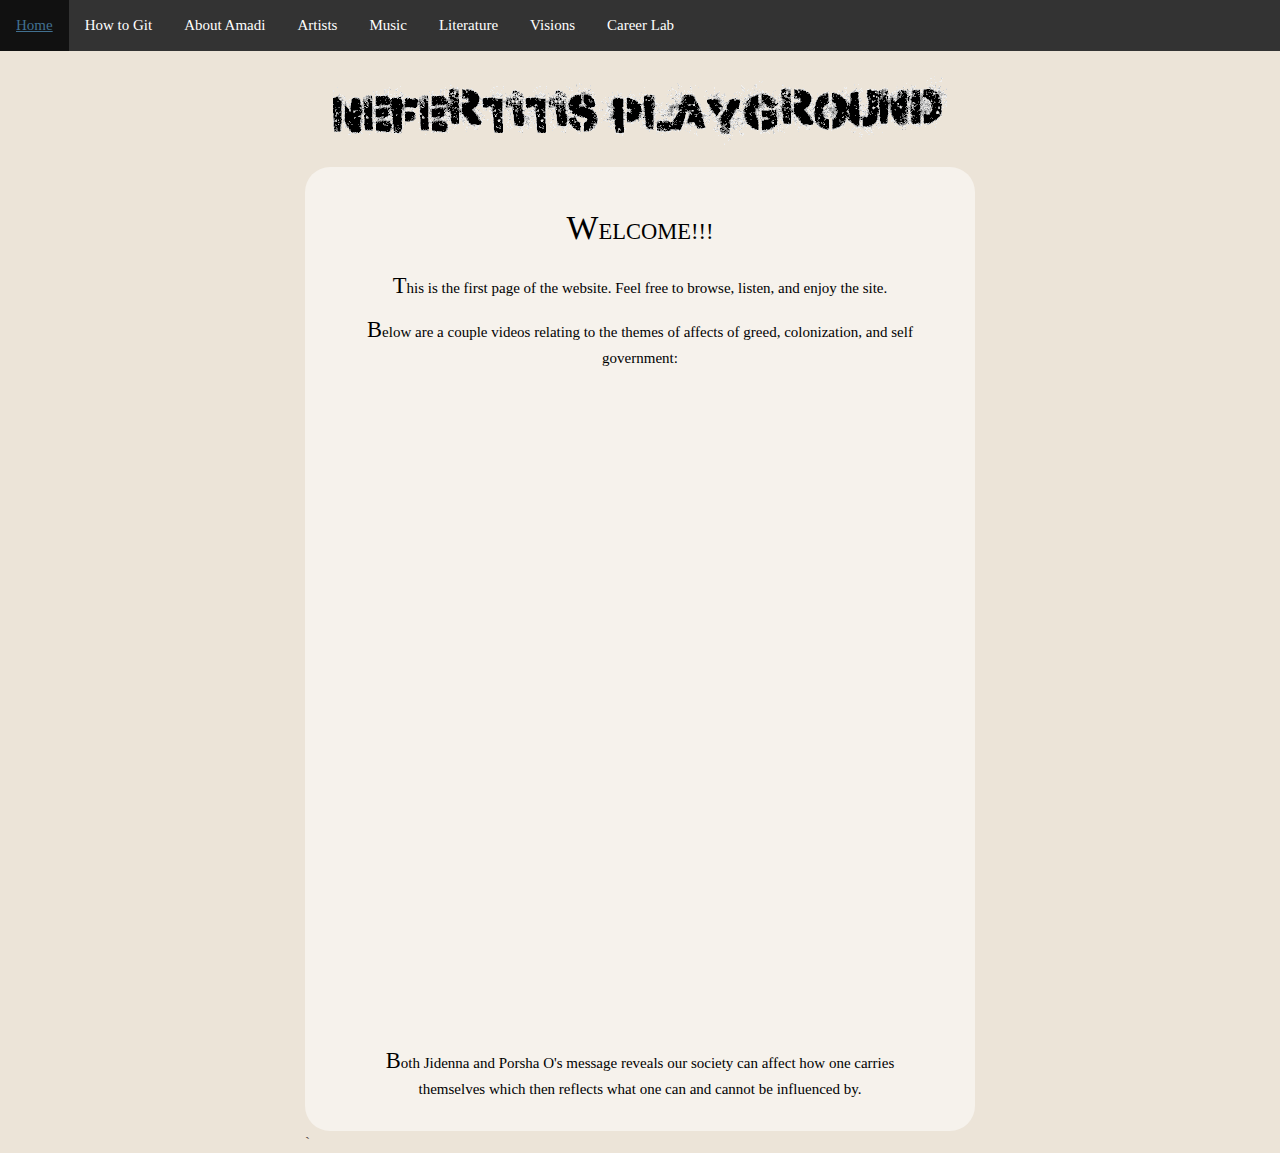
<file: index.html>
<!DOCTYPE html>
<html>
   <head>
      <meta charset='utf-8'>
      <meta http-equiv="X-UA-Compatible" content="chrome=1">
      <meta name="viewport" content="width=640">
      <link rel="stylesheet" href="stylesheets/core.css" media="screen">
      <link rel="stylesheet" href="stylesheets/mobile.css" media="handheld, only screen and (max-device-width:640px)">
      <link rel="stylesheet" href="stylesheets/github-light.css">
      <script type="text/javascript" src="javascripts/modernizr.js"></script>
      <script type="text/javascript" src="https://ajax.googleapis.com/ajax/libs/jquery/1.7.1/jquery.min.js"></script>
      <script type="text/javascript" src="javascripts/headsmart.min.js"></script>
      <script type="text/javascript">
         $(document).ready(function () {
           $('#main_content').headsmart()
         })
      </script>
      <title>Nefertiti's Playground by Amadi1</title>
   </head>
   <body>
      <ul>
         <li><a href="index.html">Home</a></li>
         <li><a href="howtogit.html">How to Git</a></li>
         <li><a href="about.html">About Amadi</a></li>
         <li><a href="Artist.html">Artists</a></li>
         <li><a href="Music.html">Music</a></li>
         <li><a href="Literature.html">Literature</a></li>
         <li><a href="Visions.html">Visions</a></li>
         <li><a href="careerlab.html">Career Lab</a></li>
      </ul>
      <div class="shell">
         <div class="imageHeader">
            <img src= "images/banner.gif"/>
         </div>
         <section id="main_content">
            <p style="font-size:1.5em">WELCOME!!!</p>
            <p>This is the first page of the website. Feel free to browse, listen, and enjoy the site.</p>
            <p>Below are a couple videos relating to the themes of affects of greed, colonization, and self government:
            <p><iframe width="560" height="315" src="https://www.youtube.com/embed/H_AQFnqMY3E" frameborder="0" allowfullscreen></iframe></p>
            <p><iframe width="560" height="315" src="https://www.youtube.com/embed/53kJF0DQtNo" frameborder="0" allowfullscreen></iframe></p>
            <p> Both Jidenna and Porsha O's message reveals our society can affect how one carries themselves which then reflects what one can and cannot be influenced by.</p>
            
         </section>
         `
      </div>
   </body>
</html>
</file>
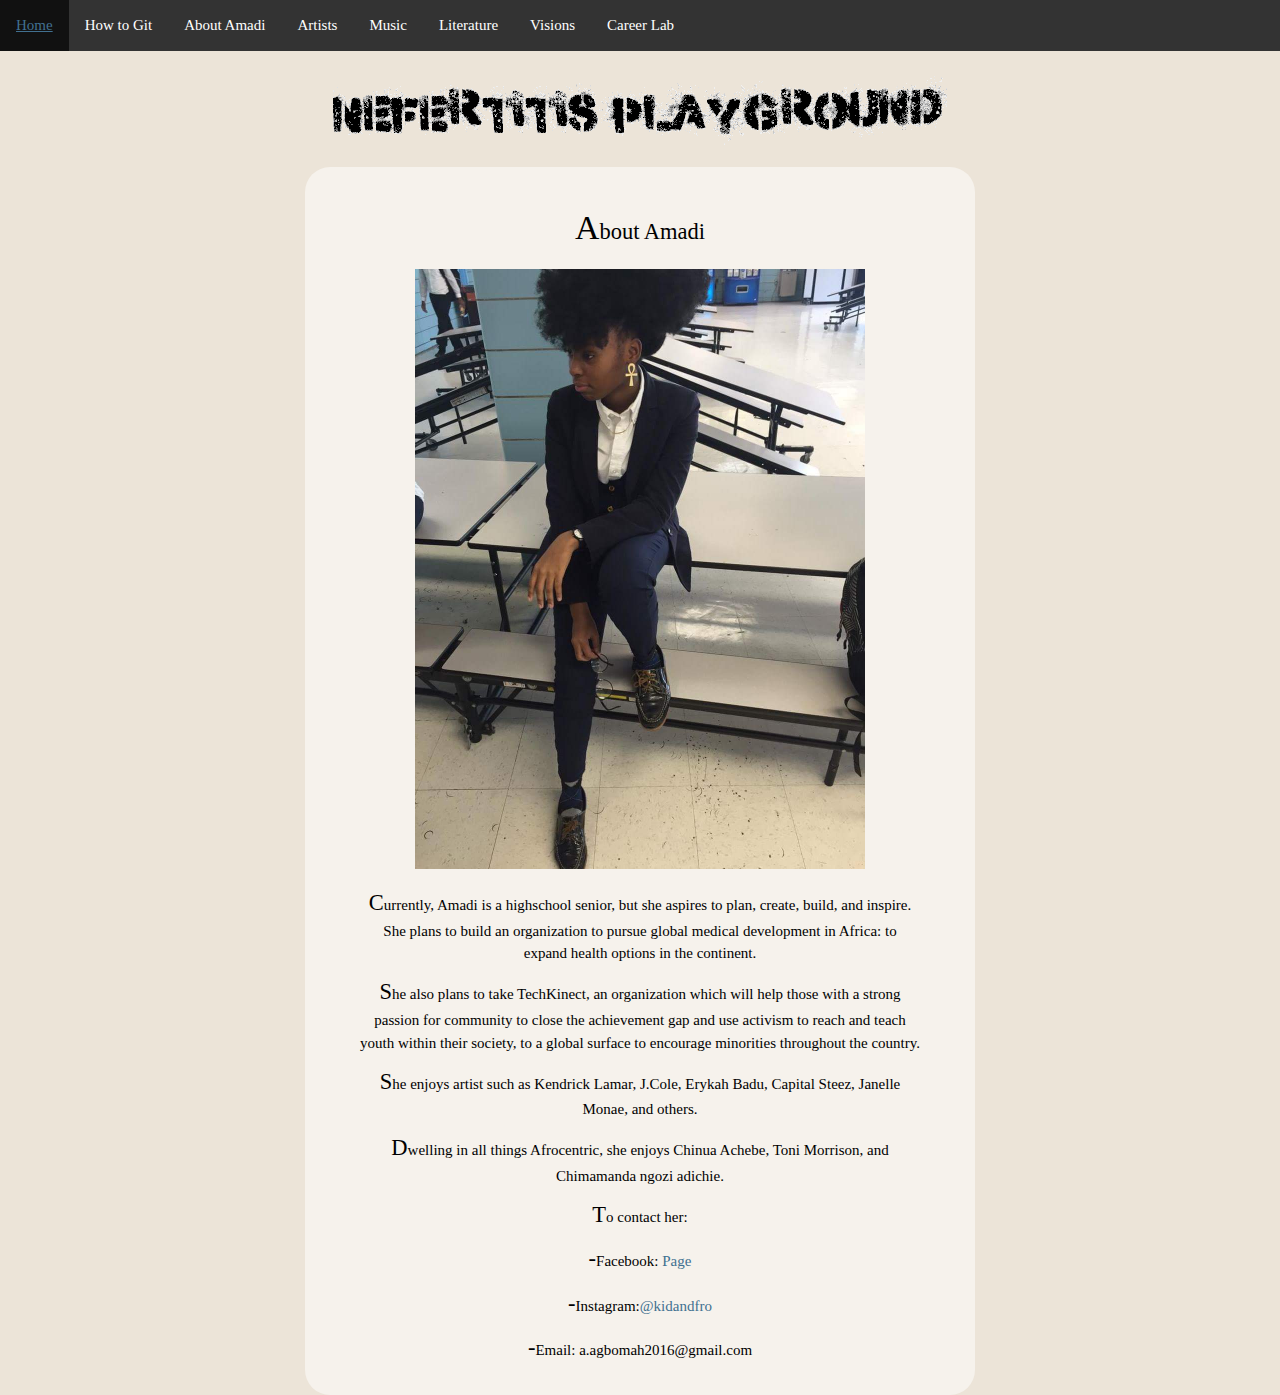
<file: about.html>
<!DOCTYPE html>
<html>
   <head>
      <meta charset='utf-8'>
      <meta http-equiv="X-UA-Compatible" content="chrome=1">
      <meta name="viewport" content="width=640">
      <link rel="stylesheet" href="stylesheets/core.css" media="screen">
      <link rel="stylesheet" href="stylesheets/mobile.css" media="handheld, only screen and (max-device-width:640px)">
      <link rel="stylesheet" href="stylesheets/github-light.css">
      <script type="text/javascript" src="javascripts/modernizr.js"></script>
      <script type="text/javascript" src="https://ajax.googleapis.com/ajax/libs/jquery/1.7.1/jquery.min.js"></script>
      <script type="text/javascript" src="javascripts/headsmart.min.js"></script>
      <script type="text/javascript">
         $(document).ready(function () {
           $('#main_content').headsmart()
         })
      </script>
      <title>Nefertiti's Playground by Amadi1</title>
   </head>
   <!--<body style="background-image:url('turquoise-03.jpg');">-->
   <body>
      <ul>
         <li><a href="index.html">Home</a></li>
         <li><a href="howtogit.html">How to Git</a></li>
         <li><a href="about.html">About Amadi</a></li>
         <li><a href="Artist.html">Artists</a></li>
         <li><a href="Music.html">Music</a></li>
         <li><a href="Literature.html">Literature</a></li>
         <li><a href="Visions.html">Visions</a></li>
         <li><a href="careerlab.html">Career Lab</a></li>
      </ul>
      <div class="shell">
       <div class="imageHeader">
		<img src= "images/banner.gif"/>
	   </div>
         <section id="main_content">
            <p style="font-size:1.5em">About Amadi</p>
            <p style="text-align:center;"><img src="images/amadi.jpeg" style="width:450px;"></p>
            <p>Currently, Amadi is a highschool senior, but she aspires to plan, create, build, and inspire. She plans to build an organization to pursue global medical development in Africa: to expand health options in the continent.</p>
            <p>She also plans to take TechKinect, an organization which will help those with a strong passion for community to close the achievement gap and use activism to reach and teach youth within their society, to a global surface to encourage minorities throughout the country.</p>
            <p>She enjoys artist such as Kendrick Lamar, J.Cole, Erykah Badu, Capital Steez, Janelle Monae, and others.</p>
            <p>Dwelling in all things Afrocentric, she enjoys Chinua Achebe, Toni Morrison, and Chimamanda ngozi adichie.</p>
            <p> To contact her:
            <p>-Facebook: <a target="_blank" href="https://www.facebook.com/amadi.agbomah"> Page</a> </p>
            <p>-Instagram:<a target="_blank"  href="https://www.instagram.com/kidandfro/">@kidandfro</a> </p>
            <p>-Email: a.agbomah2016@gmail.com </p>
         </section>
      </div>
   </body>
</html>
</file>
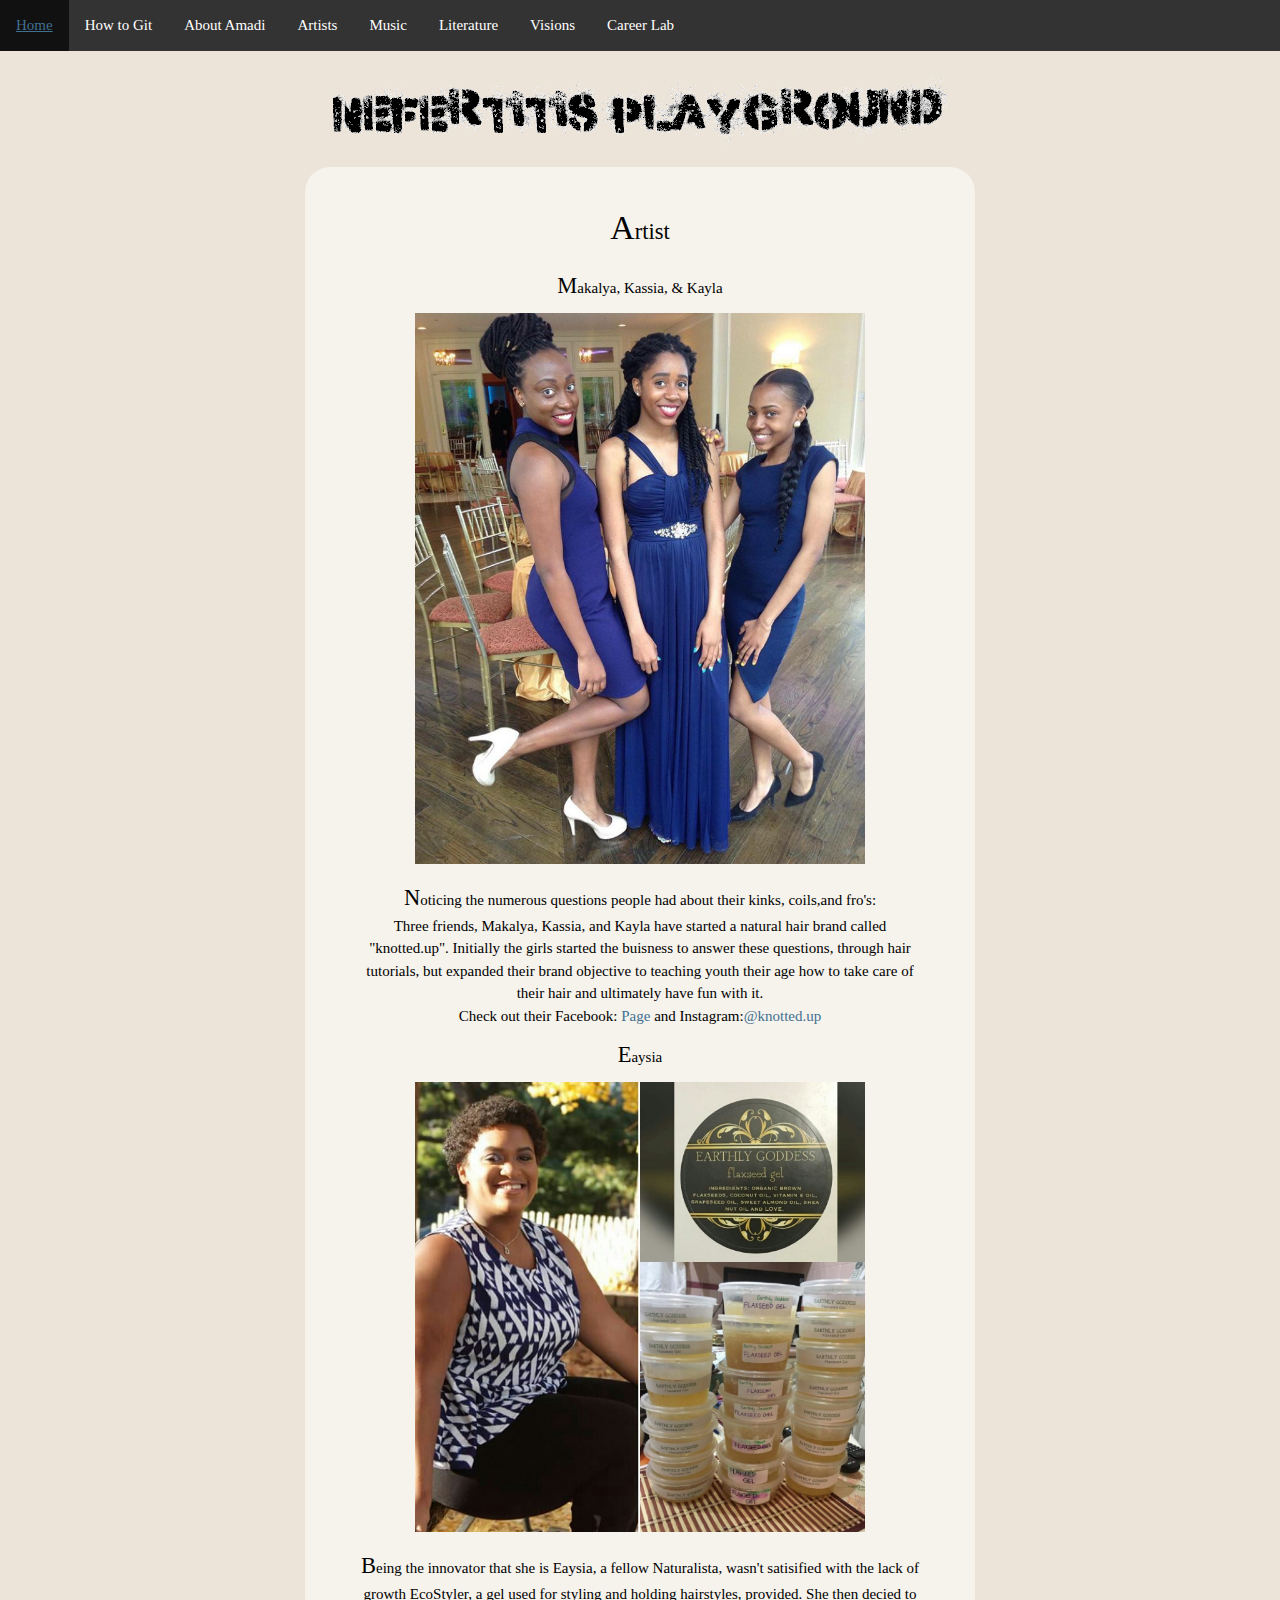
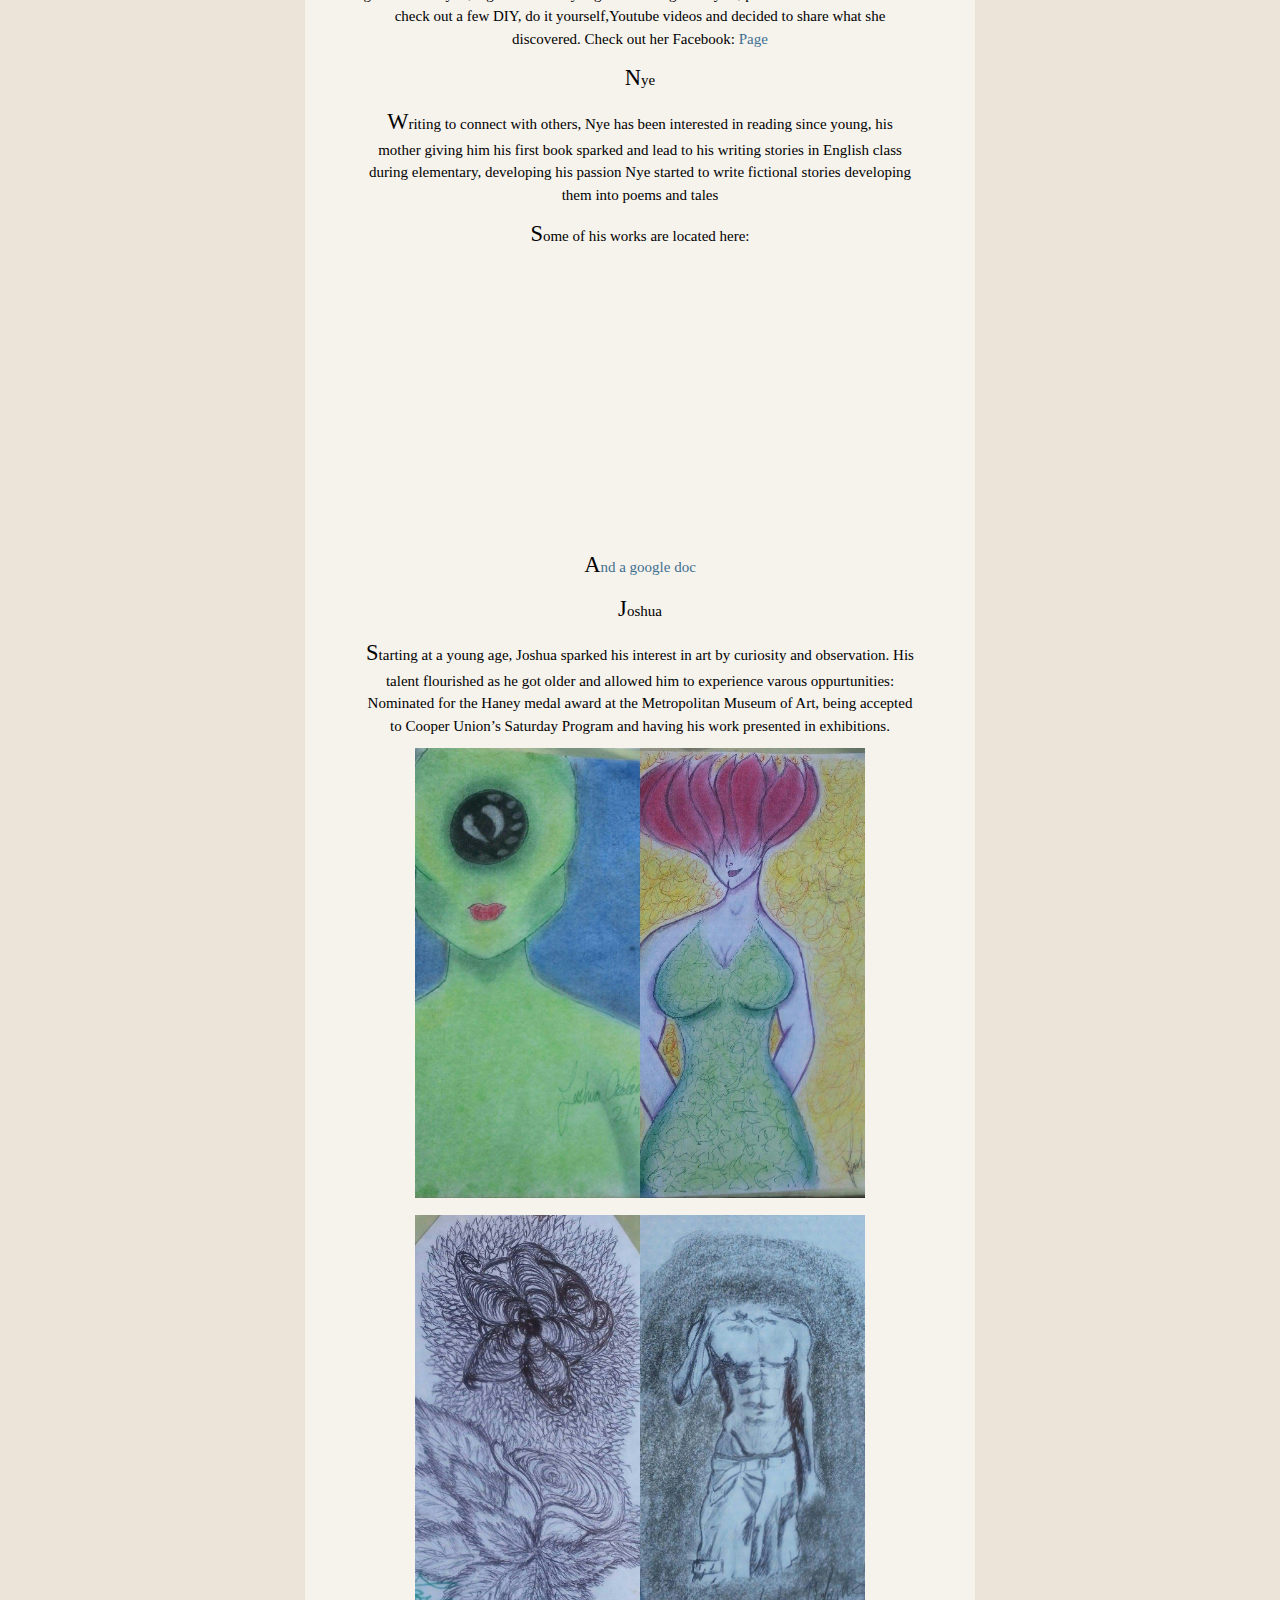
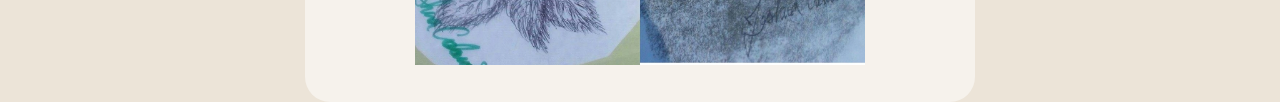
<file: Artist.html>
<!DOCTYPE html>
<html>
   <head>
      <meta charset='utf-8'>
      <meta http-equiv="X-UA-Compatible" content="chrome=1">
      <meta name="viewport" content="width=640">
      <link rel="stylesheet" href="stylesheets/core.css" media="screen">
      <link rel="stylesheet" href="stylesheets/mobile.css" media="handheld, only screen and (max-device-width:640px)">
      <link rel="stylesheet" href="stylesheets/github-light.css">
      <script type="text/javascript" src="javascripts/modernizr.js"></script>
      <script type="text/javascript" src="https://ajax.googleapis.com/ajax/libs/jquery/1.7.1/jquery.min.js"></script>
      <script type="text/javascript" src="javascripts/headsmart.min.js"></script>
      <script type="text/javascript">
         $(document).ready(function () {
           $('#main_content').headsmart()
         })
      </script>
      <title>Nefertiti's Playground by Amadi1</title>
   </head>
   <!--<body style="background-image:url('turquoise-03.jpg');">-->
   <body>
      <ul>
         <li><a href="index.html">Home</a></li>
         <li><a href="howtogit.html">How to Git</a></li>
         <li><a href="about.html">About Amadi</a></li>
         <li><a href="Artist.html">Artists</a></li>
         <li><a href="Music.html">Music</a></li>
         <li><a href="Literature.html">Literature</a></li>
         <li><a href="Visions.html">Visions</a></li>
       <li><a href="careerlab.html">Career Lab</a></li>
      </ul>
      <div class="shell">
       <div class="imageHeader">
		<img src= "images/banner.gif"/>
	   </div>
         <section id="main_content">
		 <p style="font-size:1.5em">Artist</p>
		 <p style="font-size:1.0em">Makalya, Kassia, & Kayla</p>
            <p><img src="images/knotted.up.jpg" style="width:450px;" />
<p>Noticing the numerous questions people had about their kinks, coils,and fro's: <br />
  Three friends, Makalya, Kassia, and Kayla have started a natural hair brand called <br />
"knotted.up". Initially the girls started the buisness to answer these questions, 
through hair tutorials, but expanded their brand objective to teaching youth their age how to take care of their hair and ultimately have fun with it.<br />
Check out their Facebook: <a target="_blank" href="https://www.facebook.com/knotteduphair/?fref=ts"> Page</a> and Instagram:<a target="_blank" href="https://www.instagram.com/knotted.up/">@knotted.up</a> </p>
<p style="font-size:1.0em">Eaysia</p>
 <p><img src="images/eaysiareal.jpg" style="width:450px;" />
<p> Being the innovator that she is Eaysia, a fellow Naturalista, wasn't satisified with the lack of growth EcoStyler, a gel used for styling
   and holding hairstyles, provided. She then decied to check out a few DIY, do it yourself,Youtube videos 
   and decided to share what she discovered. 
   Check out her Facebook: <a target="_blank" href="https://www.facebook.com/eaysia?fref=ts;"> Page</a>
 <p style="font-size:1.0em">Nye</p>  
 <p> Writing to connect with others, Nye has been interested in reading since young, his<br />
 mother giving him his first book sparked and lead to his writing stories in English class during
 elementary, developing his passion Nye started to write fictional stories developing them into poems and tales </p>
 <p> Some of his works are located here: <br/><iframe width="500" height="280" frameborder="0" allowfullscreen="" src="https://embed.wattpad.com/story/58000235" ></iframe></p>
 <p><a target="_blank" href="https://docs.google.com/document/d/1Jzhoh5b4qxgcKtXxtdrDf7CqofaQllgJvWDbjv3g1KQ/edit"> And a google doc</a> </p>  
 <p style="font-size:1.0em">Joshua</p>
 <p> Starting at a young age, Joshua sparked his interest in art by curiosity and observation. His talent flourished as he got older
      and allowed him to experience varous oppurtunities: Nominated for the Haney medal award at the Metropolitan Museum of Art, being accepted to Cooper Union’s Saturday Program
      and having his work presented in exhibitions.</p>
  <p><img src="images/art2.jpg" style="width:450px;" /> 
  <p><img src="images/joshuaart.jpg" style="width:450px;" />
 <p></p>
      </section>
      </div>
   </body>
</html>
</file>
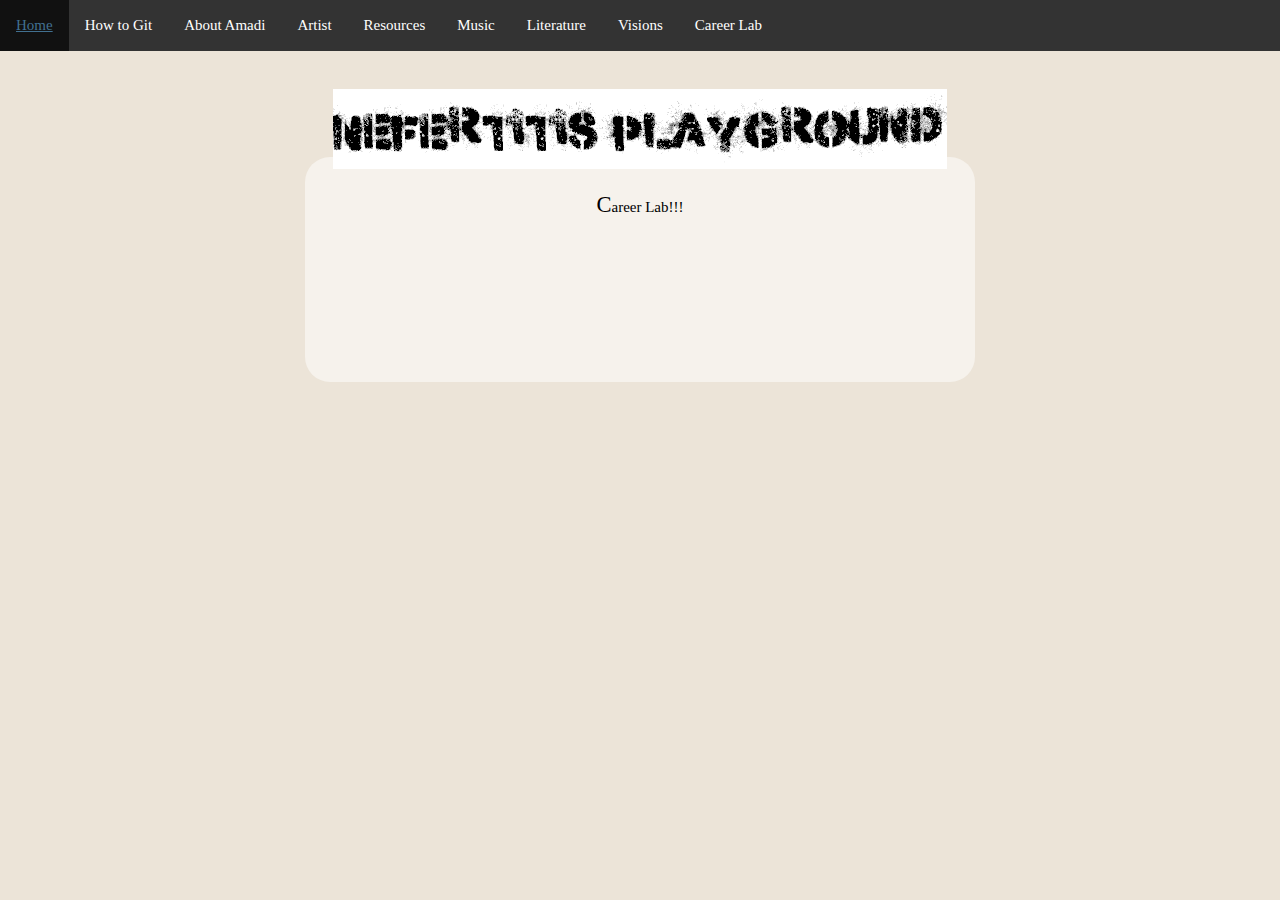
<file: CareerLab.html>
<!DOCTYPE html>
<html>
  <head>
    <meta charset='utf-8'>
    <meta http-equiv="X-UA-Compatible" content="chrome=1">
    <meta name="viewport" content="width=640">

    <link rel="stylesheet" href="stylesheets/core.css" media="screen">
    <link rel="stylesheet" href="stylesheets/mobile.css" media="handheld, only screen and (max-device-width:640px)">
    <link rel="stylesheet" href="stylesheets/github-light.css">

    <script type="text/javascript" src="javascripts/modernizr.js"></script>
    <script type="text/javascript" src="https://ajax.googleapis.com/ajax/libs/jquery/1.7.1/jquery.min.js"></script>
    <script type="text/javascript" src="javascripts/headsmart.min.js"></script>
    <script type="text/javascript">
      $(document).ready(function () {
        $('#main_content').headsmart()
      })
    </script>
    <title>Nefertiti's Playground by Amadi1</title>
  </head>

  <!--<body style="background-image:url('turquoise-03.jpg');">-->
  <body>
          <ul>
  <li><a href="index.html">Home</a></li>
  <li><a href="howtogit.html">How to Git</a></li>
  <li><a href="about.html">About Amadi</a></li>
  <li><a href="Artist.html">Artist</a></li>
  <li><a href="Resources.html">Resources</a></li>
  <li><a href="Music.html">Music</a></li>
   <li><a href="Literature.html">Literature</a></li>
   <li><a href="Visions.html">Visions</a></li>
   <li><a href="careerlab.html">Career Lab</a></li>
</ul>
<div class="shell">

      <header style="text-align:center;margin-bottom: 20px">
       <img src= "images/download.png"/>
      </header>

    





      <section id="main_content">
        <p>Career Lab!!!</p>
        
      </section>

      

    </div>

    
  </body>
</html>
</file>
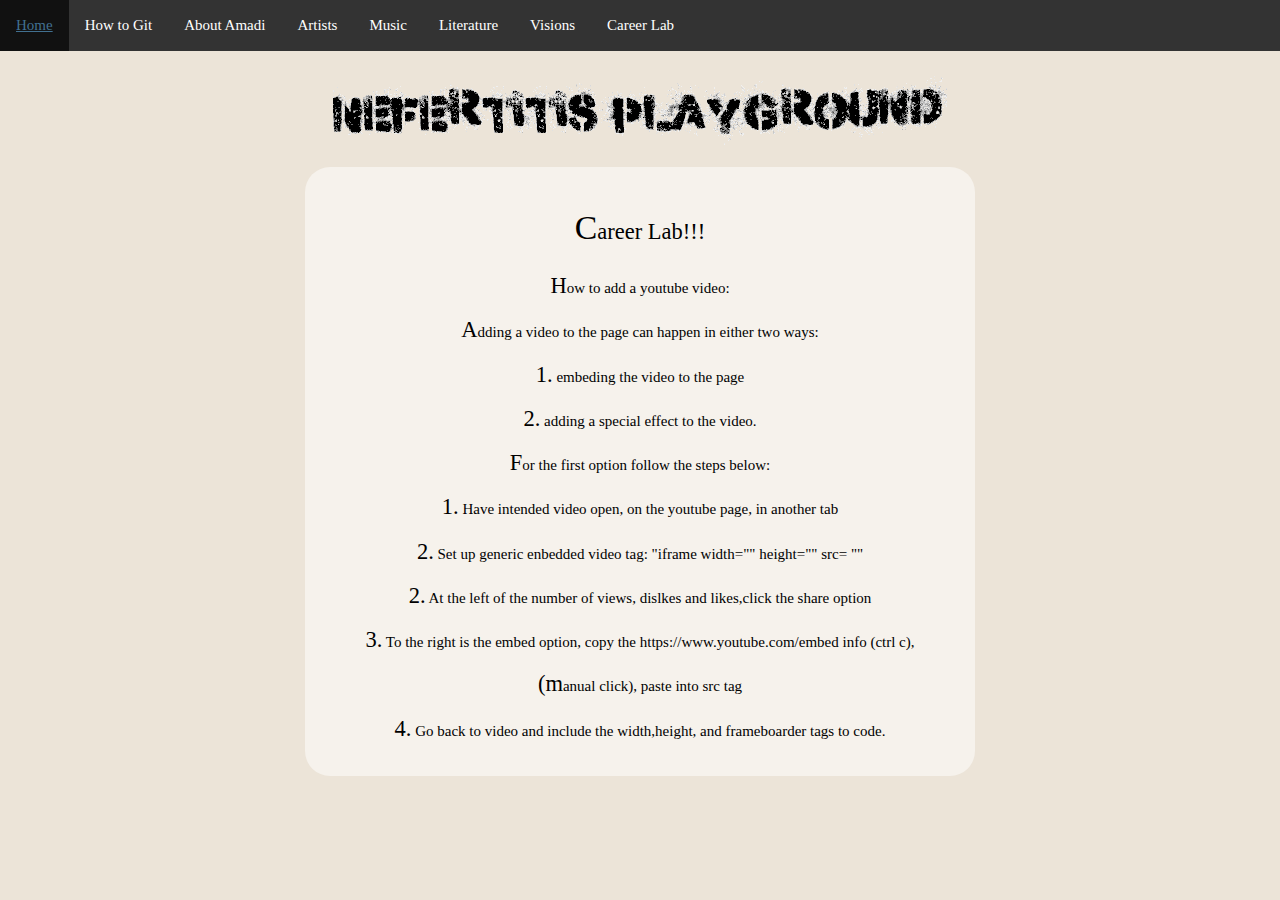
<file: careerlab.html>
<!DOCTYPE html>
<html>
  <head>
    <meta charset='utf-8'>
    <meta http-equiv="X-UA-Compatible" content="chrome=1">
    <meta name="viewport" content="width=640">

    <link rel="stylesheet" href="stylesheets/core.css" media="screen">
    <link rel="stylesheet" href="stylesheets/mobile.css" media="handheld, only screen and (max-device-width:640px)">
    <link rel="stylesheet" href="stylesheets/github-light.css">

    <script type="text/javascript" src="javascripts/modernizr.js"></script>
    <script type="text/javascript" src="https://ajax.googleapis.com/ajax/libs/jquery/1.7.1/jquery.min.js"></script>
    <script type="text/javascript" src="javascripts/headsmart.min.js"></script>
    <script type="text/javascript">
      $(document).ready(function () {
        $('#main_content').headsmart()
      })
    </script>
    <title>Nefertiti's Playground by Amadi1</title>
  </head>

  <!--<body style="background-image:url('turquoise-03.jpg');">-->
  <body>
          <ul>
  <li><a href="index.html">Home</a></li>
  <li><a href="howtogit.html">How to Git</a></li>
  <li><a href="about.html">About Amadi</a></li>
  <li><a href="Artist.html">Artists</a></li>
  <li><a href="Music.html">Music</a></li>
   <li><a href="Literature.html">Literature</a></li>
   <li><a href="Visions.html">Visions</a></li>
   <li><a href="careerlab.html">Career Lab</a></li>
</ul>
<div class="shell">

       <div class="imageHeader">
		<img src= "images/banner.gif"/>
	   </div>

    





      <section id="main_content">
        <p style="font-size:1.5em">Career Lab!!!</p>
        
     
     <p> How to add a youtube video:</p>
     <p> Adding a video to the page can happen in either two ways: </p>
    <p> 1. embeding the video to the page </p>
    <p> 2.  adding a special effect to the video. </p>
     <p> For the first option follow the steps below: </p>
    <p>1. Have intended video open, on the youtube page, in another tab </p>
   <p> 2. Set up generic enbedded video tag: "iframe width="" height="" src= "" </p>
    <p>2. At the left of the number of views, dislkes and likes,click the share option </p>
    <p>3. To the right is the embed option, copy the https://www.youtube.com/embed info (ctrl c),</p>
   <p>(manual click), paste into src tag </p>
    <p>4. Go back to video and include the width,height, and frameboarder tags to code. </p>
    
     
     </p>
           </section>
    </div>

    
  </body>
</html>
</file>
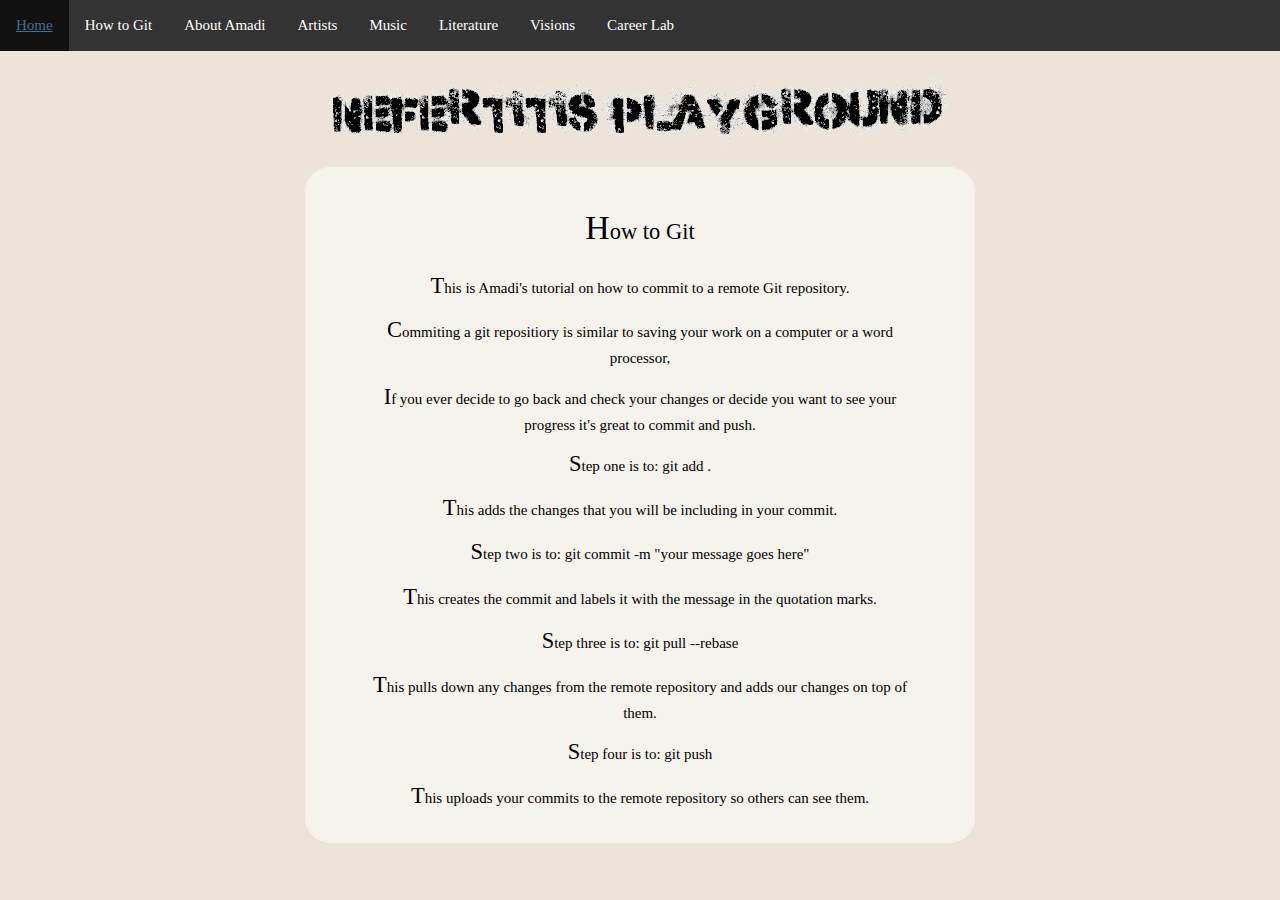
<file: howtogit.html>
<!DOCTYPE html>
<html>
   <head>
      <meta charset='utf-8'>
      <meta http-equiv="X-UA-Compatible" content="chrome=1">
      <meta name="viewport" content="width=640">
      <link rel="stylesheet" href="stylesheets/core.css" media="screen">
      <link rel="stylesheet" href="stylesheets/mobile.css" media="handheld, only screen and (max-device-width:640px)">
      <link rel="stylesheet" href="stylesheets/github-light.css">
      <script type="text/javascript" src="javascripts/modernizr.js"></script>
      <script type="text/javascript" src="https://ajax.googleapis.com/ajax/libs/jquery/1.7.1/jquery.min.js"></script>
      <script type="text/javascript" src="javascripts/headsmart.min.js"></script>
      <script type="text/javascript">
         $(document).ready(function () {
           $('#main_content').headsmart()
         })
      </script>
      <title>Nefertiti's Playground by Amadi1</title>
   </head>
   <body>
      <ul>
         <li><a href="index.html">Home</a></li>
         <li><a href="howtogit.html">How to Git</a></li>
         <li><a href="about.html">About Amadi</a></li>
         <li><a href="Artist.html">Artists</a></li>
         <li><a href="Music.html">Music</a></li>
         <li><a href="Literature.html">Literature</a></li>
         <li><a href="Visions.html">Visions</a></li>
         <li><a href="careerlab.html">Career Lab</a></li>
      </ul>
      <div class="shell">
         <div class="imageHeader">
            <img src= "images/banner.gif"/>
         </div>
         <section id="main_content">
            <p style="font-size:1.5em">How to Git</p>
            <p>This is Amadi's tutorial on how to commit to a remote Git repository. </p>
            <p>Commiting a git repositiory is similar to saving your work on a computer or a word processor,</p>
            <p> If you ever decide to go back and check your changes or decide you want to see your progress it's great to commit and push.</p>
            <p>Step one is to: git add .</p>
            <p>This adds the changes that you will be including in your commit.</p>
            <p>Step two is to: git commit -m "your message goes here"</p>
            <p>This creates the commit and labels it with the message in the quotation marks.</p>
            <p>Step three is to: git pull --rebase</p>
            <p>This pulls down any changes from the remote repository and adds our changes on top of them.</p>
            <p>Step four is to: git push</p>
            <p>This uploads your commits to the remote repository so others can see them.</p>
         </section>
      </div>
   </body>
</html>
</file>
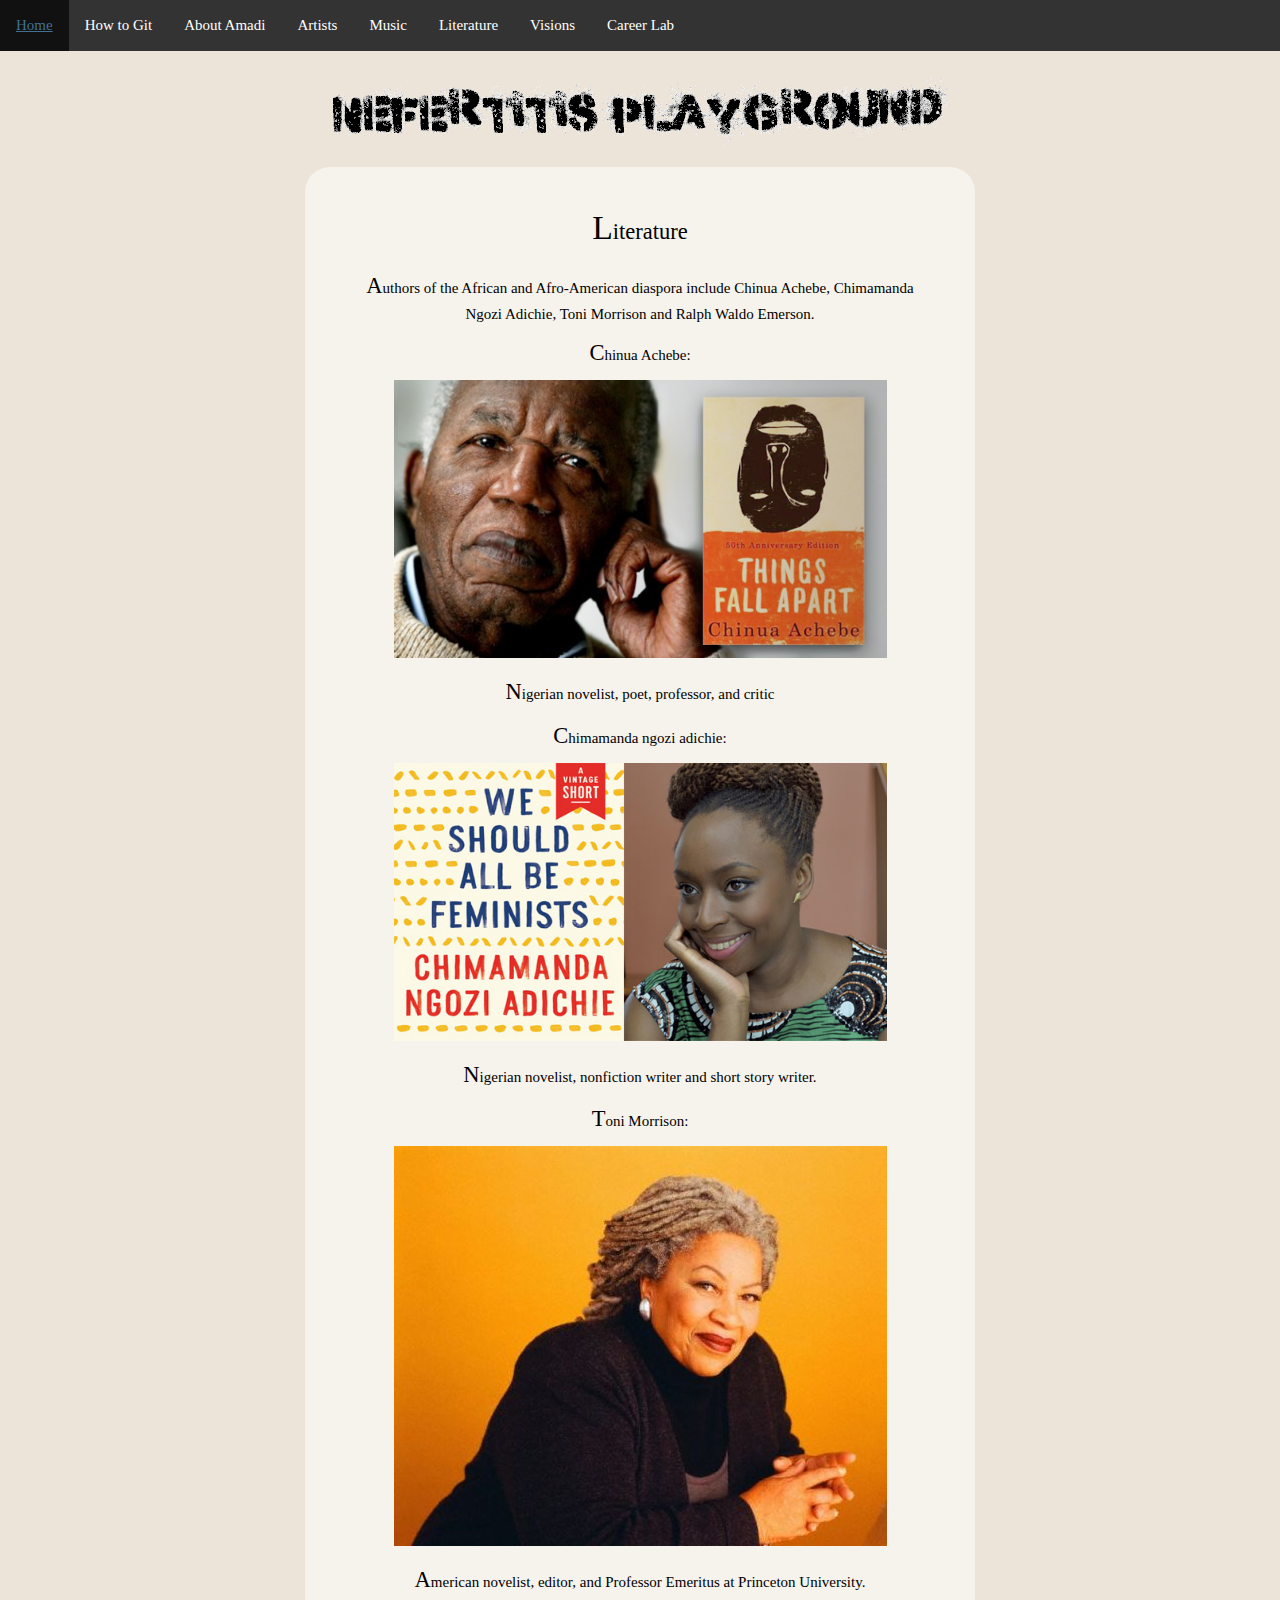
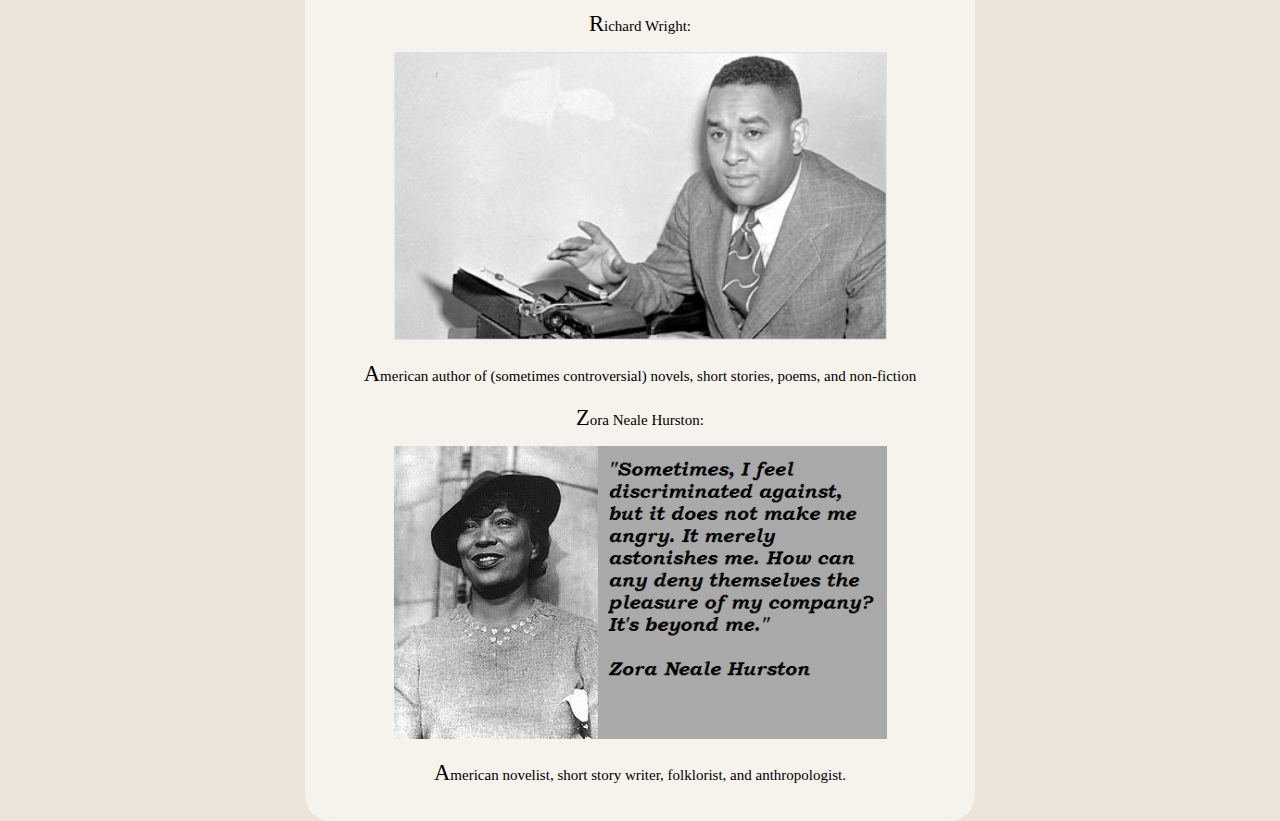
<file: Literature.html>
<!DOCTYPE html>
<html>
   <head>
      <meta charset='utf-8'>
      <meta http-equiv="X-UA-Compatible" content="chrome=1">
      <meta name="viewport" content="width=640">
      <link rel="stylesheet" href="stylesheets/core.css" media="screen">
      <link rel="stylesheet" href="stylesheets/mobile.css" media="handheld, only screen and (max-device-width:640px)">
      <link rel="stylesheet" href="stylesheets/github-light.css">
      <script type="text/javascript" src="javascripts/modernizr.js"></script>
      <script type="text/javascript" src="https://ajax.googleapis.com/ajax/libs/jquery/1.7.1/jquery.min.js"></script>
      <script type="text/javascript" src="javascripts/headsmart.min.js"></script>
      <script type="text/javascript">
         $(document).ready(function () {
           $('#main_content').headsmart()
         })
      </script>
      <title>Nefertiti's Playground by Amadi1</title>
   </head>
   <!--<body style="background-image:url('turquoise-03.jpg');">-->
   <body>
      <ul>
         <li><a href="index.html">Home</a></li>
         <li><a href="howtogit.html">How to Git</a></li>
         <li><a href="about.html">About Amadi</a></li>
         <li><a href="Artist.html">Artists</a></li>
         <li><a href="Music.html">Music</a></li>
         <li><a href="Literature.html">Literature</a></li>
         <li><a href="Visions.html">Visions</a></li>
         <li><a href="careerlab.html">Career Lab</a></li>
      </ul>
      <div class="shell">
       <div class="imageHeader">
		<img src= "images/banner.gif"/>
	   </div>
         <section id="main_content">
		 <p style="font-size:1.5em">Literature</p>		 
             <p>Authors of the African and Afro-American diaspora include Chinua Achebe, Chimamanda Ngozi Adichie, Toni Morrison and Ralph Waldo Emerson.</p>
             <p> Chinua Achebe:</p>
             <p><img src="images/chinua-achebe.jpg" style="width:493px;" />
             <p>Nigerian novelist, poet, professor, and critic </p>
             <p> Chimamanda ngozi adichie:
             <p><img src= "images/adichie-composite.jpg" style="width:493px;"/>
             <p>Nigerian novelist, nonfiction writer and short story writer. </p>
             <p> Toni Morrison:</p>
             <p><img src= "images/Morrison.jpg" />
              <p>American novelist, editor, and Professor Emeritus at Princeton University.</p>  
             <p> Richard Wright:
             <p><img src= "images/richardwright.jpg"style="width:493px;" </p>
             <p>American author of (sometimes controversial) novels, short stories, poems, and non-fiction </p>
             <p>Zora Neale Hurston:
              <p><img src= "images/Zora-Neale-Hurston-Quotes-1.jpg" style="width:493px;" />
             <p>American novelist, short story writer, folklorist, and anthropologist. </p>
            
             
      </div>
   </body>
</html>
</file>
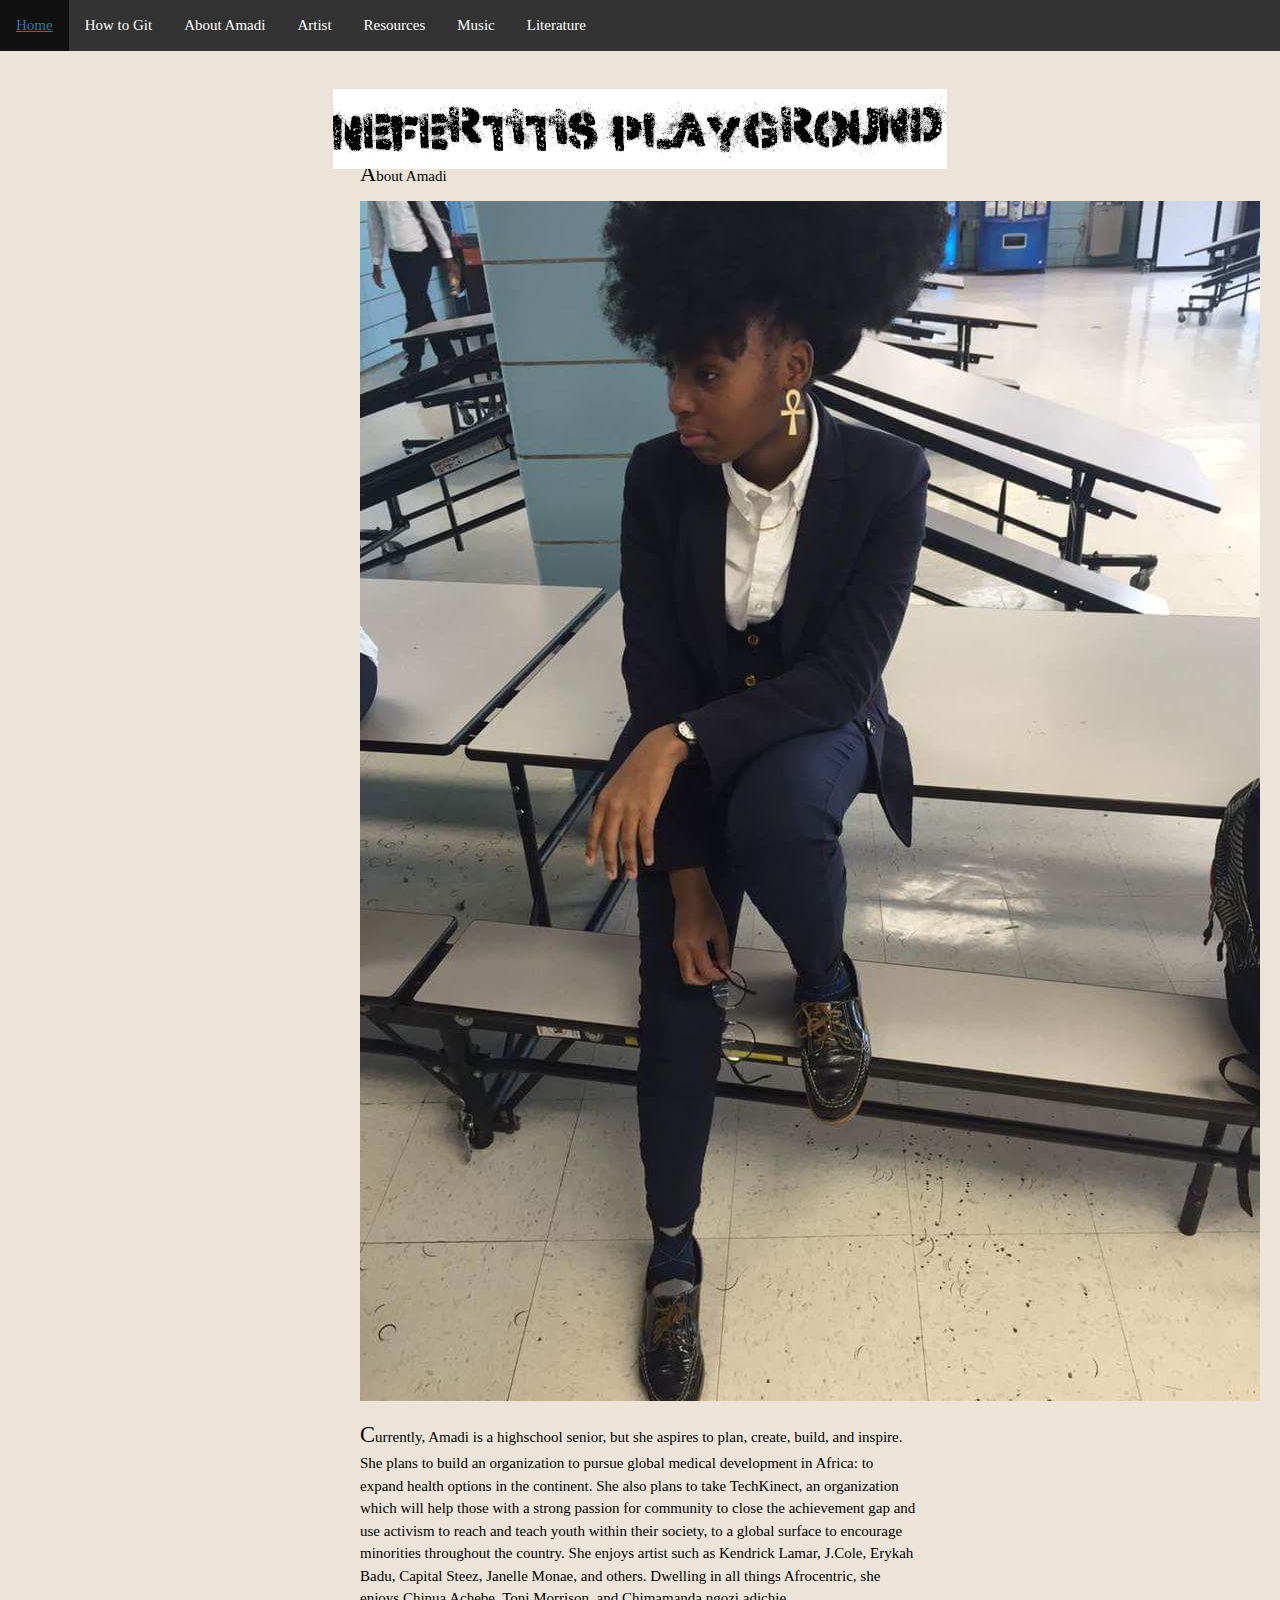
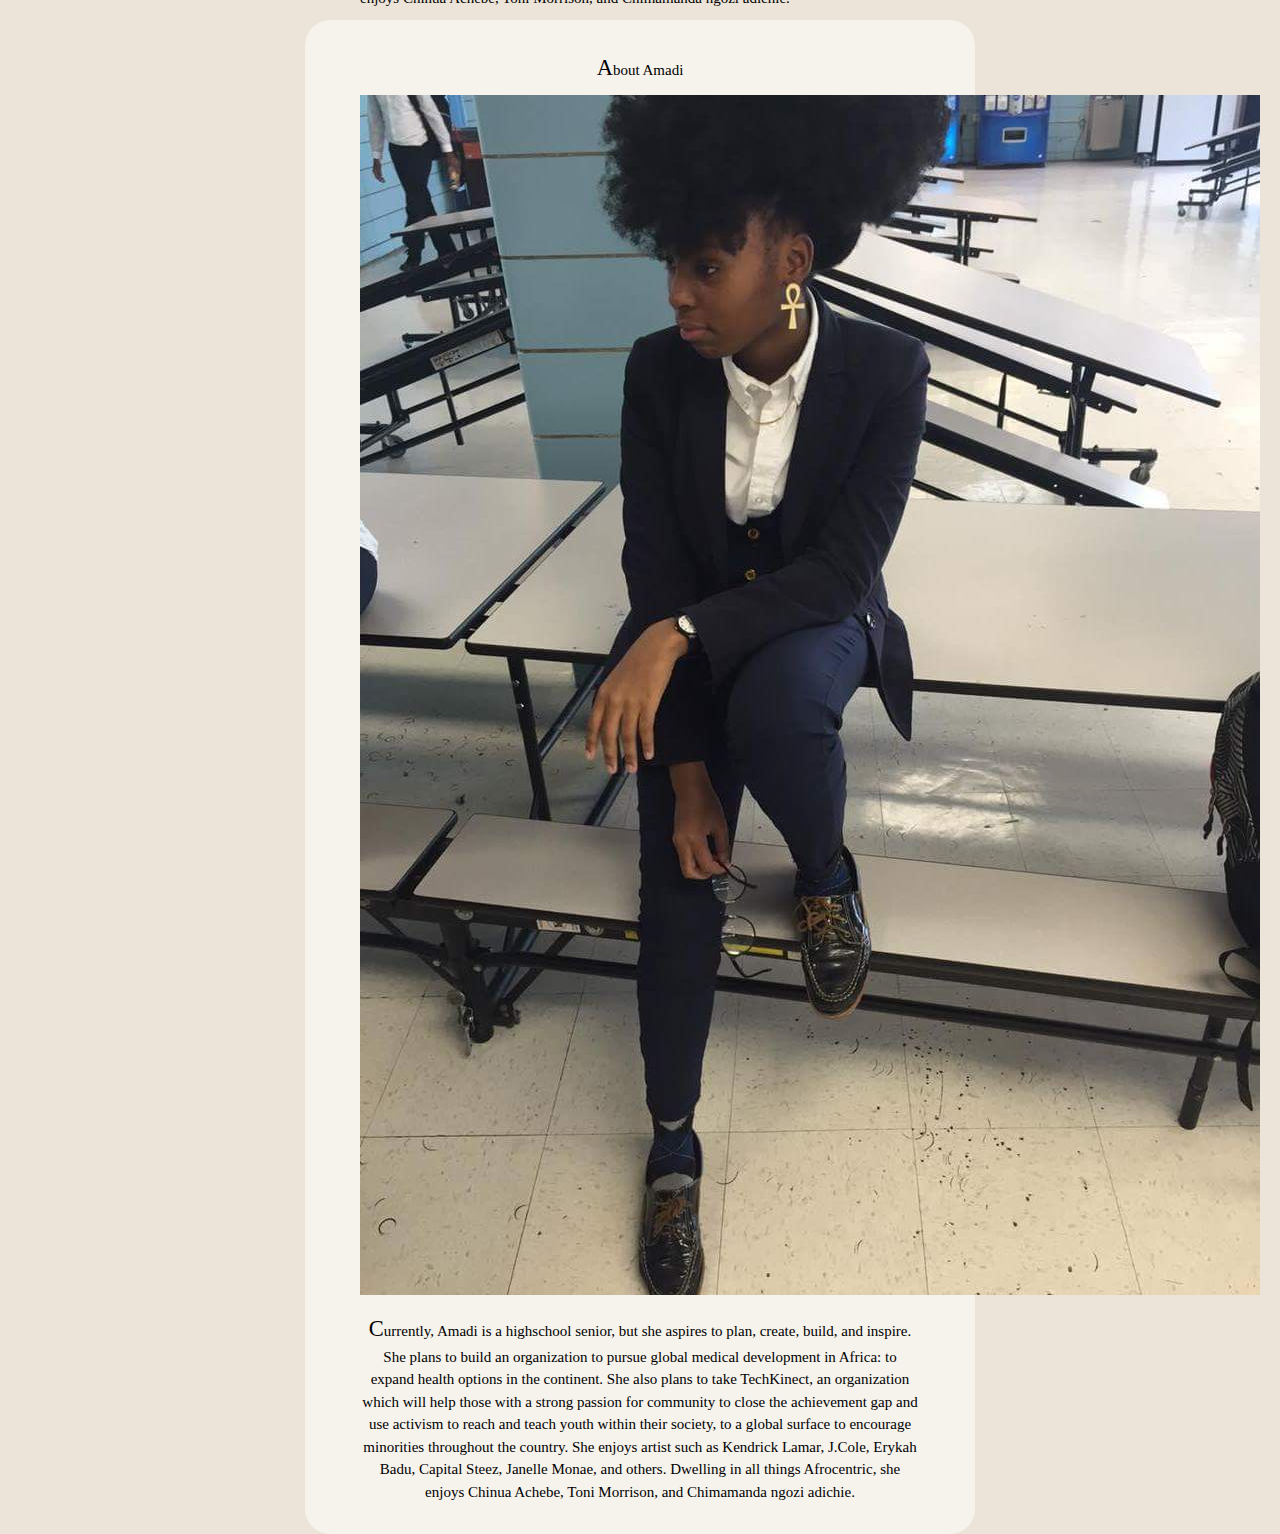
<file: literature.html>
<!DOCTYPE html>
<html>
  <head>
    <meta charset='utf-8'>
    <meta http-equiv="X-UA-Compatible" content="chrome=1">
    <meta name="viewport" content="width=640">

    <link rel="stylesheet" href="stylesheets/core.css" media="screen">
    <link rel="stylesheet" href="stylesheets/mobile.css" media="handheld, only screen and (max-device-width:640px)">
    <link rel="stylesheet" href="stylesheets/github-light.css">

    <script type="text/javascript" src="javascripts/modernizr.js"></script>
    <script type="text/javascript" src="https://ajax.googleapis.com/ajax/libs/jquery/1.7.1/jquery.min.js"></script>
    <script type="text/javascript" src="javascripts/headsmart.min.js"></script>
    <script type="text/javascript">
      $(document).ready(function () {
        $('#main_content').headsmart()
      })
    </script>
    <title>Nefertiti's Playground by Amadi1</title>
  </head>

  <!--<body style="background-image:url('turquoise-03.jpg');">-->
  <body>
    <ul>
  <li><a href="index.html">Home</a></li>
  <li><a href="howtogit.html">How to Git</a></li>
  <li><a href="about.html">About Amadi</a></li>
  <li><a href="Artist.html">Artist</a></li>
  <li><a href="Resources.html">Resources</a></li>
  <li><a href="Music.html">Music</a></li>
   <li><a href="Literature.html">Literature</a></li>
  
  
</ul>
<div class="shell">

      <header style="text-align:center;margin-bottom: 20px">
       <img src= "images/download.png"/>
      </header>
      <p>About Amadi</p>
        <p><img src="images/amadi.jpeg" "align="'left'"> <align="left"> </p>
       <p>Currently, Amadi is a highschool senior, but she aspires to plan, create, build, and inspire. She plans to build an organization to pursue global medical development in Africa: to expand health options in the continent. She also plans to take TechKinect, an organization which will help those with a strong passion for community to close the achievement gap and use activism to reach and teach youth within their society, to a global surface to encourage minorities throughout the country.
         She enjoys artist such as Kendrick Lamar, J.Cole, Erykah Badu, Capital Steez, Janelle Monae, and others. 
         Dwelling in all things Afrocentric, she enjoys Chinua Achebe, Toni Morrison, and Chimamanda ngozi adichie.</p> 
      
      
      
      
       <section id="main_content">
        <p>About Amadi</p>
        <p><img src="images/amadi.jpeg" "align="'left'"> <align="left"> </p>
       <p>Currently, Amadi is a highschool senior, but she aspires to plan, create, build, and inspire. She plans to build an organization to pursue global medical development in Africa: to expand health options in the continent. She also plans to take TechKinect, an organization which will help those with a strong passion for community to close the achievement gap and use activism to reach and teach youth within their society, to a global surface to encourage minorities throughout the country.
         She enjoys artist such as Kendrick Lamar, J.Cole, Erykah Badu, Capital Steez, Janelle Monae, and others. 
         Dwelling in all things Afrocentric, she enjoys Chinua Achebe, Toni Morrison, and Chimamanda ngozi adichie.</p> 
      </section>   
      
      
    </div>

    
  </body>
</html>
</file>
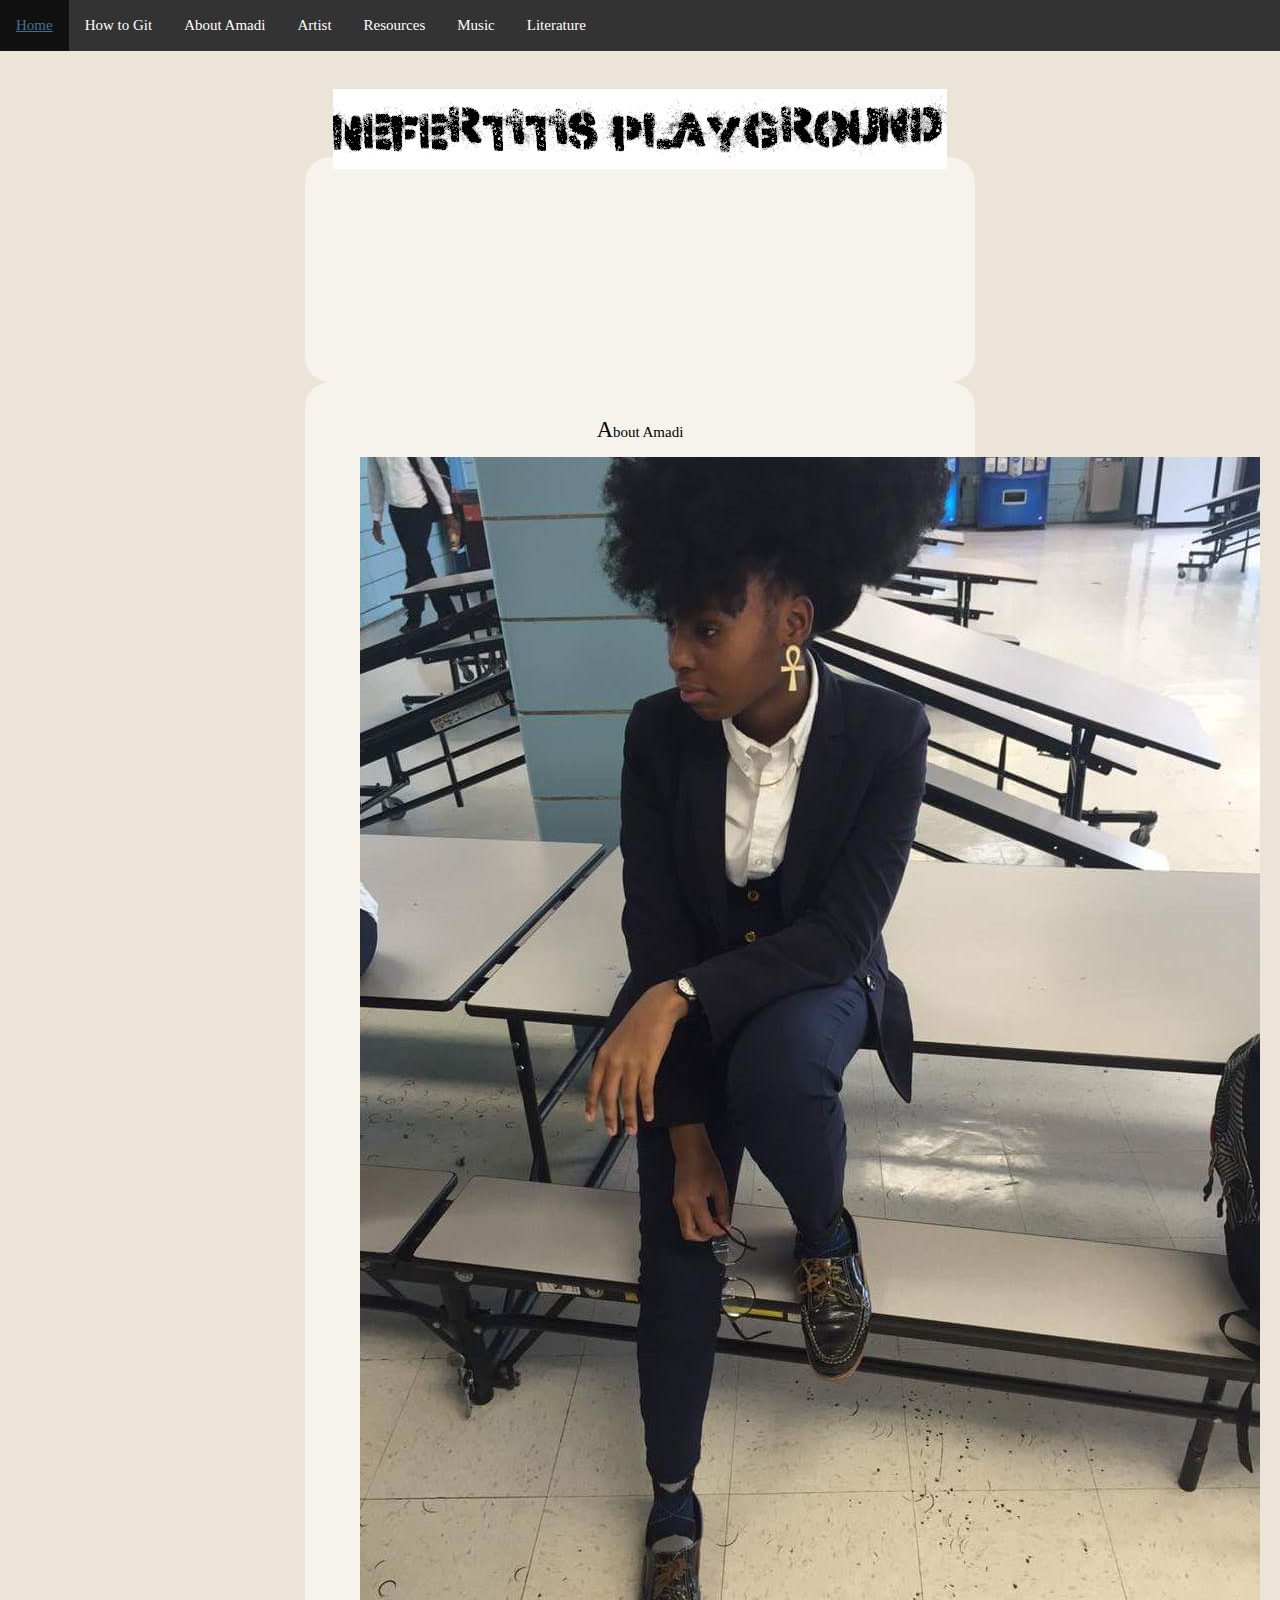
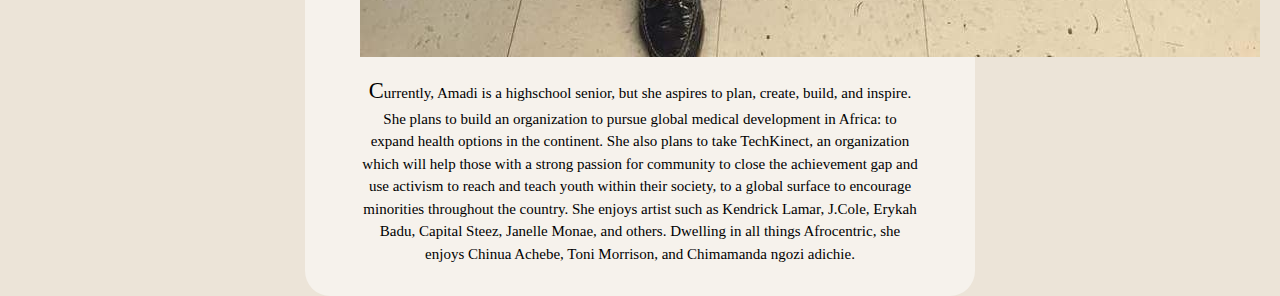
<file: music.html>
<!DOCTYPE html>
<html>
  <head>
    <meta charset='utf-8'>
    <meta http-equiv="X-UA-Compatible" content="chrome=1">
    <meta name="viewport" content="width=640">

    <link rel="stylesheet" href="stylesheets/core.css" media="screen">
    <link rel="stylesheet" href="stylesheets/mobile.css" media="handheld, only screen and (max-device-width:640px)">
    <link rel="stylesheet" href="stylesheets/github-light.css">

    <script type="text/javascript" src="javascripts/modernizr.js"></script>
    <script type="text/javascript" src="https://ajax.googleapis.com/ajax/libs/jquery/1.7.1/jquery.min.js"></script>
    <script type="text/javascript" src="javascripts/headsmart.min.js"></script>
    <script type="text/javascript">
      $(document).ready(function () {
        $('#main_content').headsmart()
      })
    </script>
    <title>Nefertiti's Playground by Amadi1</title>
  </head>

  <!--<body style="background-image:url('turquoise-03.jpg');">-->
  <body>
    <ul>
  <li><a href="index.html">Home</a></li>
  <li><a href="howtogit.html">How to Git</a></li>
  <li><a href="about.html">About Amadi</a></li>
  <li><a href="Artist.html">Artist</a></li>
  <li><a href="Resources.html">Resources</a></li>
  <li><a href="Music.html">Music</a></li>
   <li><a href="Literature.html">Literature</a></li>
  
  
</ul>
<div class="shell">

      <header style="text-align:center;margin-bottom: 20px">
       <img src= "images/download.png"/>
      </header>

    





      <section id="main_content">
      </section>
 <section id="main_content">
        <p>About Amadi</p>
        <p><img src="images/amadi.jpeg" "align="'left'"> <align="left"> </p>
       <p>Currently, Amadi is a highschool senior, but she aspires to plan, create, build, and inspire. She plans to build an organization to pursue global medical development in Africa: to expand health options in the continent. She also plans to take TechKinect, an organization which will help those with a strong passion for community to close the achievement gap and use activism to reach and teach youth within their society, to a global surface to encourage minorities throughout the country.
         She enjoys artist such as Kendrick Lamar, J.Cole, Erykah Badu, Capital Steez, Janelle Monae, and others. 
         Dwelling in all things Afrocentric, she enjoys Chinua Achebe, Toni Morrison, and Chimamanda ngozi adichie.</p> 
      </section>   
      

    </div>

    
  </body>
</html>
</file>
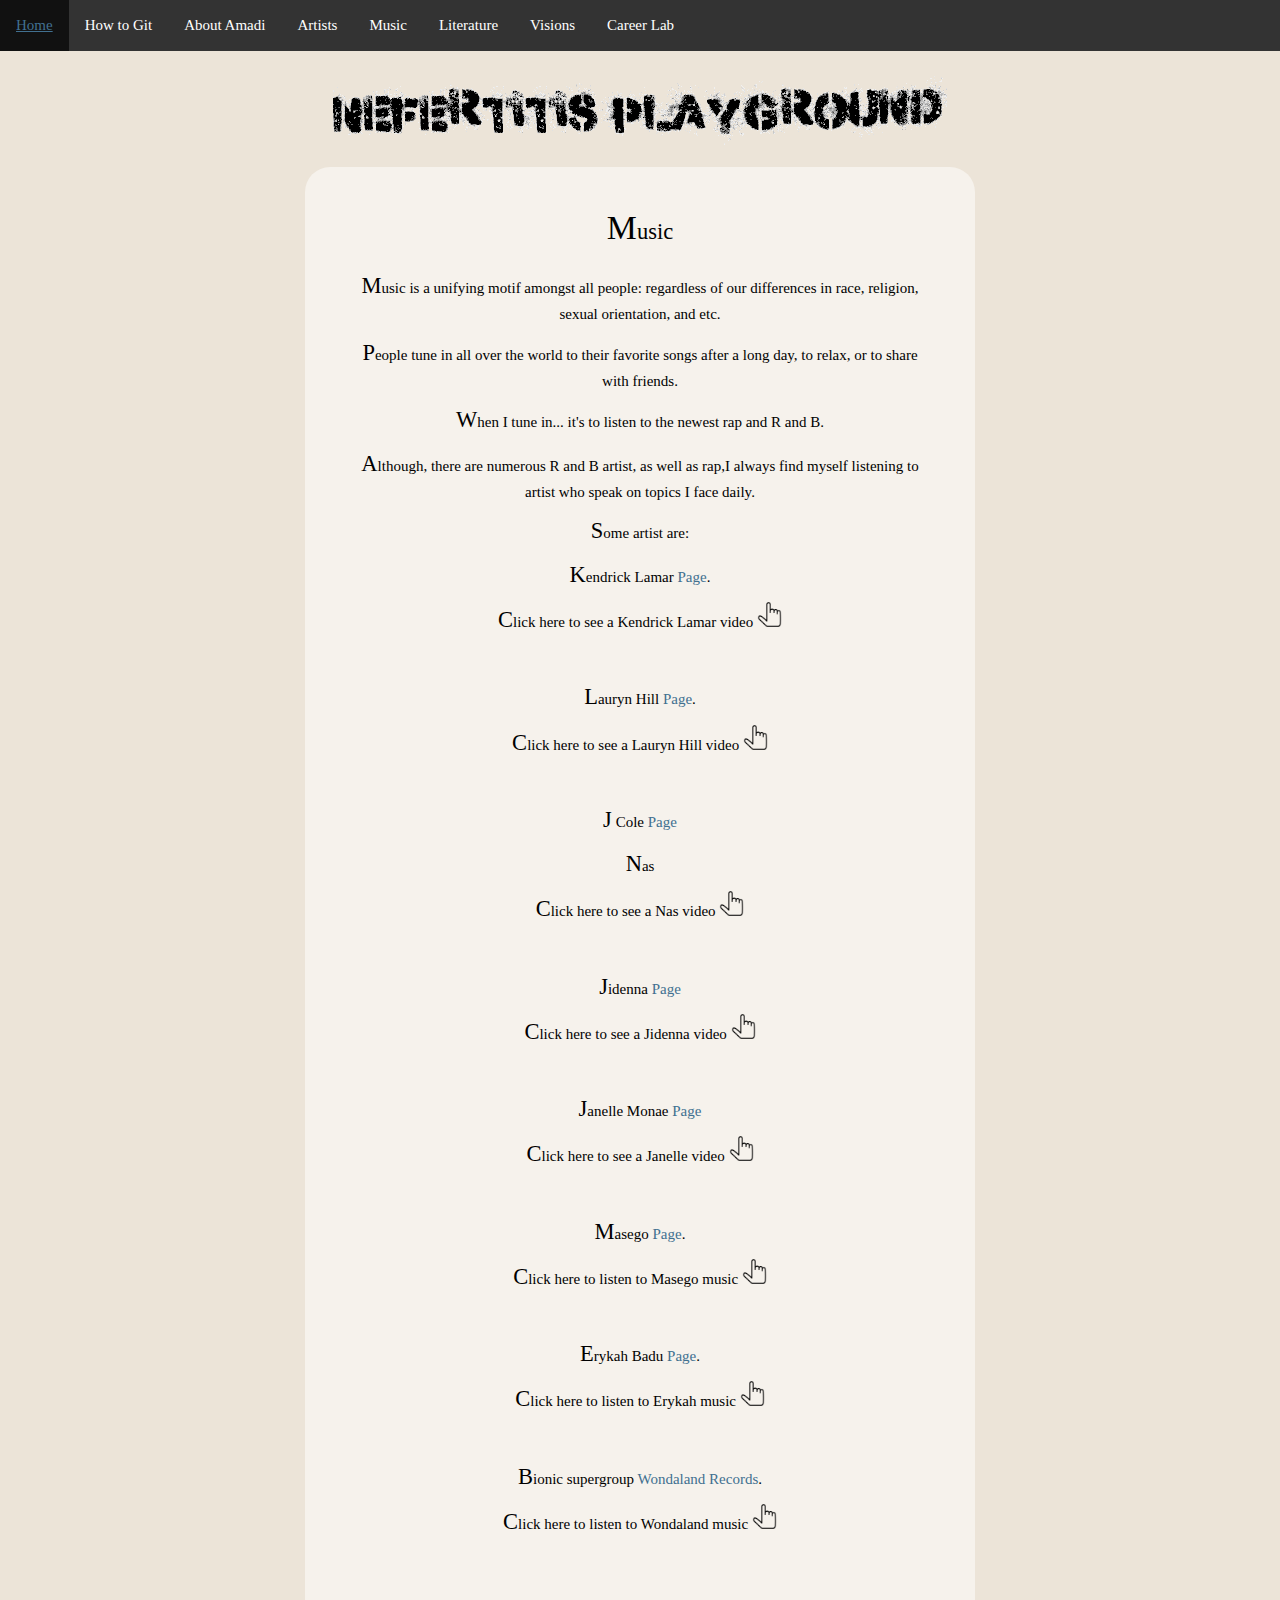
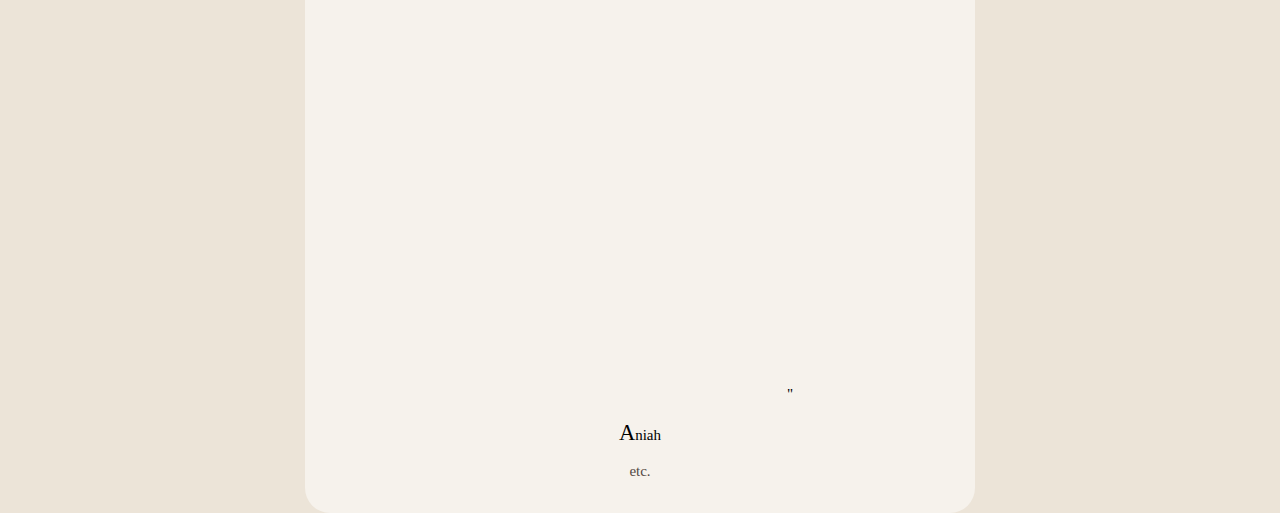
<file: Music.html>
<!DOCTYPE html>
<html>

<head>
    <meta charset='utf-8'>
    <meta http-equiv="X-UA-Compatible" content="chrome=1">
    <meta name="viewport" content="width=640">
    <link rel="stylesheet" href="stylesheets/core.css" media="screen">
    <link rel="stylesheet" href="stylesheets/mobile.css" media="handheld, only screen and (max-device-width:640px)">
    <link rel="stylesheet" href="stylesheets/github-light.css">
    <script type="text/javascript" src="javascripts/modernizr.js"></script>
    <script type="text/javascript" src="https://ajax.googleapis.com/ajax/libs/jquery/1.7.1/jquery.min.js"></script>
    <script type="text/javascript" src="javascripts/headsmart.min.js"></script>
    <script type="text/javascript">
        function attachExpansionEvent(buttonName, iframeName, height)
        {
            $(buttonName).click(function() {
                $(iframeName).animate({
                    height: height + "px"
                }, 1000, function() {
                    // Animation complete.
                });
            });    
        }
        $(document).ready(function() {
            $('#main_content').headsmart();
            attachExpansionEvent("#kendrickButton", "#kendrickIframe", 315);
            attachExpansionEvent("#nasButton", "#nasIframe", 315);
            attachExpansionEvent("#JidennaButton", "#JidennaIframe", 315);
            attachExpansionEvent("#janelleButton", "#janelleIframe", 315);
            attachExpansionEvent("#masegoButton", "#masegoIframe", 450);
            attachExpansionEvent("#laurynButton", "#laurynIframe", 450);
            attachExpansionEvent("#erykahButton", "#erykahIframe", 315);
            
        });
    </script>
    <title>Nefertiti's Playground by Amadi1</title>
</head>
<!--<body style="background-image:url('turquoise-03.jpg');">-->

<body>
    <ul>
        <li><a href="index.html">Home</a>
        </li>
        <li><a href="howtogit.html">How to Git</a>
        </li>
        <li><a href="about.html">About Amadi</a>
        </li>
        <li><a href="Artist.html">Artists</a>
        </li>
        <li><a href="Music.html">Music</a>
        </li>
        <li><a href="Literature.html">Literature</a>
        </li>
        <li><a href="Visions.html">Visions</a></a></li>
        <li><a href="careerlab.html">Career Lab</a></li>
    </ul>
    <div class="shell">
       <div class="imageHeader">
		<img src= "images/banner.gif"/>
	   </div>
        <section id="main_content">
		<p style="font-size:1.5em">Music</p>
            <p> Music is a unifying motif amongst all people: regardless of our differences in race, religion, sexual orientation, and etc.</p>
            <p> People tune in all over the world to their favorite songs after a long day, to relax, or to share with friends.</p>
            <p> When I tune in... it's to listen to the newest rap and R and B.</p>
            <p> Although, there are numerous R and B artist, as well as rap,I always find myself listening to artist who speak on topics I face daily.</p>
            <p>Some artist are:</p>
            <p> Kendrick Lamar <a href="http://www.kendricklamar.com/">Page</a>.</p>
            <p id="kendrickButton">Click here to see a Kendrick Lamar video <img src="images/click.png" style="width:25px;height:25px" /></p>
            <p>
                <iframe id="kendrickIframe" width="560" height="0" src="https://www.youtube.com/embed/Z938ya2fbPo" frameborder="0" allowfullscreen></iframe>
            </p>
            <p> Lauryn Hill <a href="http://www.lauryn-hill.com/">Page</a>.</p>
            <p id="laurynButton">Click here to see a Lauryn Hill video <img src="images/click.png" style="width:25px;height:25px" /></p>
            <p>
                <iframe id="laurynIframe" width="560" height="0" src="https://www.youtube.com/embed/T6QKqFPRZSA" frameborder="0" allowfullscreen></iframe>
            </p>
            <p>J Cole <a href="http://www.jcolemusic.com/"> Page</a>
            </p>
            <p>Nas </p>
            <p id="nasButton">Click here to see a Nas video <img src="images/click.png" style="width:25px;height:25px" /></p>
            <p>
                <iframe id="nasIframe" width="560" height="0" src="https://www.youtube.com/embed/NW55FRXlPEs" frameborder="0" allowfullscreen></iframe>
            </p>
            <p> Jidenna <a href="http://jidenna.com/"> Page</a>
            </p>
            <p id="JidennaButton">Click here to see a Jidenna video <img src="images/click.png" style="width:25px;height:25px" /></p>
            <p>
                <iframe id="JidennaIframe" width="560" height="0" src="https://www.youtube.com/embed/YF8WPsyA0aE" frameborder="0" allowfullscreen></iframe>
            </p>
            <p> Janelle Monae <a href="http://www.jmonae.com/"> Page</a>
            </p>
            <p id="janelleButton">Click here to see a Janelle video <img src="images/click.png" style="width:25px;height:25px" /></p>
            <p>
                <iframe id="janelleIframe" width="560" height="0" src="https://www.youtube.com/embed/0OkB6p_FZAw" frameborder="0" allowfullscreen></iframe>
            </p>
            <p>Masego <a href="http://www.masegomusic.com/"> Page</a>.</p>
            <p id="masegoButton">Click here to listen to Masego music <img src="images/click.png" style="width:25px;height:25px" /></p>
            <p>
                <iframe id="masegoIframe" width="100%" height="0" scrolling="no" frameborder="no" src="https://w.soundcloud.com/player/?url=https%3A//api.soundcloud.com/playlists/95924826&amp;auto_play=false&amp;hide_related=false&amp;show_comments=true&amp;show_user=true&amp;show_reposts=false&amp;visual=true"></iframe>
            </p>
            <p>Erykah Badu <a href="http://erykah-badu.com/newssystem/news.php"> Page</a>.</p>
            <p  id="erykahButton">Click here to listen to Erykah music <img src="images/click.png" style="width:25px;height:25px" /></p>
            <p>
                <iframe id="erykahIframe" width="560" height="0" src="https://www.youtube.com/embed/9hVp47f5YZg" frameborder="0" allowfullscreen></iframe>
            </p>
            </p>
            <p>Bionic supergroup <a href="http://wondaland.com/">Wondaland Records</a>.</p>
            <p id="WondalandButton"> Click here to listen to Wondaland music <img src="images/click.png" style="width:25px;height:25px" /></p>
            <p>
                <iframe id="WondalandIframe" width="<iframe width="100%" height="450" scrolling="no" frameborder="no" src="https://w.soundcloud.com/player/?url=https%3A//api.soundcloud.com/tracks/219074591&amp;auto_play=false&amp;hide_related=false&amp;show_comments=true&amp;show_user=true&amp;show_reposts=false&amp;visual=true"></iframe>"
            </p>
        <p> Aniah</p>
            
            etc.</p>
        </section>
    </div>
</body>

</html>
</file>
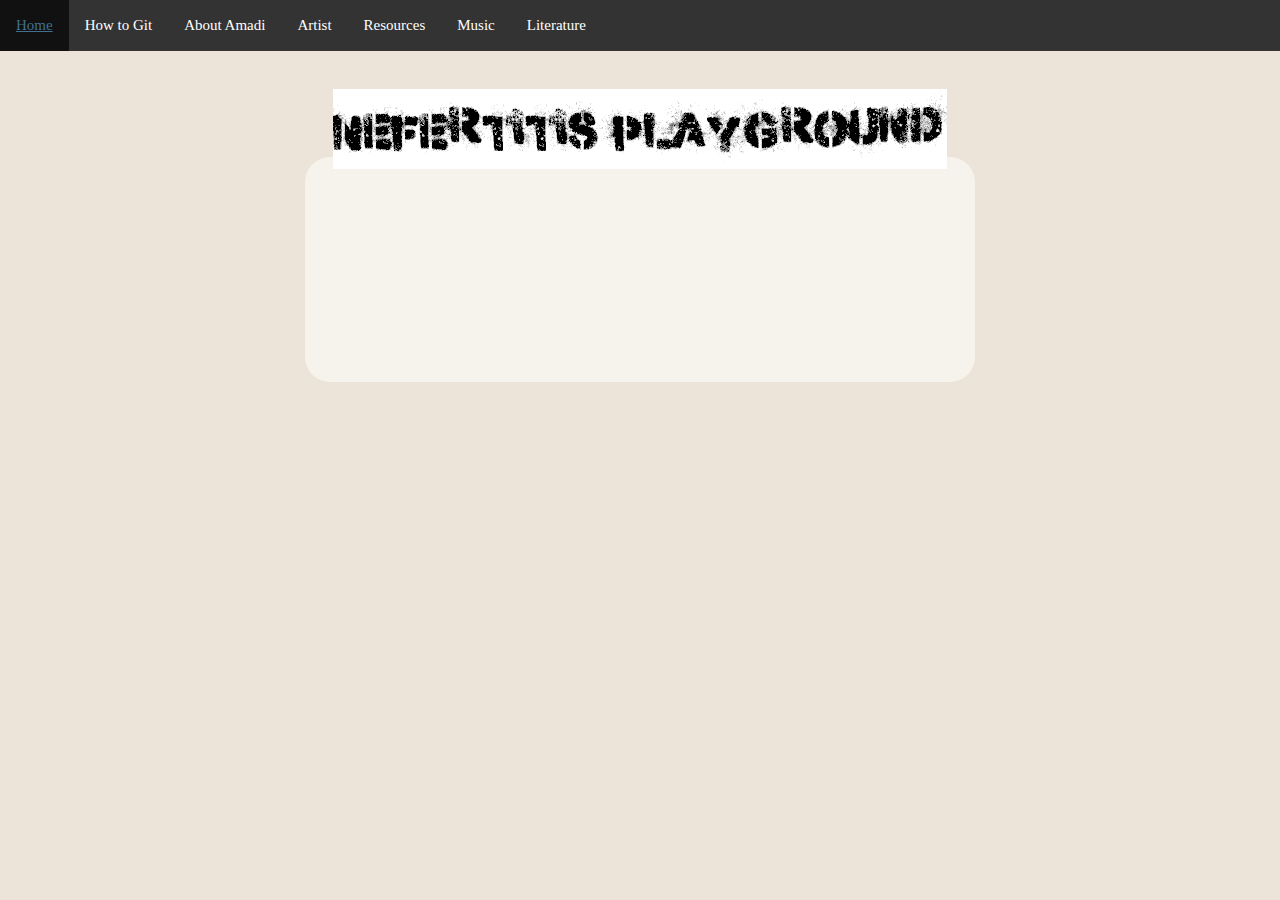
<file: resources.html>
<!DOCTYPE html>
<html>
  <head>
    <meta charset='utf-8'>
    <meta http-equiv="X-UA-Compatible" content="chrome=1">
    <meta name="viewport" content="width=640">

    <link rel="stylesheet" href="stylesheets/core.css" media="screen">
    <link rel="stylesheet" href="stylesheets/mobile.css" media="handheld, only screen and (max-device-width:640px)">
    <link rel="stylesheet" href="stylesheets/github-light.css">

    <script type="text/javascript" src="javascripts/modernizr.js"></script>
    <script type="text/javascript" src="https://ajax.googleapis.com/ajax/libs/jquery/1.7.1/jquery.min.js"></script>
    <script type="text/javascript" src="javascripts/headsmart.min.js"></script>
    <script type="text/javascript">
      $(document).ready(function () {
        $('#main_content').headsmart()
      })
    </script>
    <title>Nefertiti's Playground by Amadi1</title>
  </head>

  <!--<body style="background-image:url('turquoise-03.jpg');">-->
  <body>
    <ul>
  <li><a href="index.html">Home</a></li>
  <li><a href="howtogit.html">How to Git</a></li>
  <li><a href="about.html">About Amadi</a></li>
  <li><a href="Artist.html">Artist</a></li>
  <li><a href="Resources.html">Resources</a></li>
  <li><a href="Music.html">Music</a></li>
   <li><a href="Literature.html">Literature</a></li>
  
  
</ul>
<div class="shell">

      <header style="text-align:center;margin-bottom: 20px">
       <img src= "images/download.png"/>
      </header>

    





      <section id="main_content">
      </section>

      

    </div>

    
  </body>
</html>
</file>
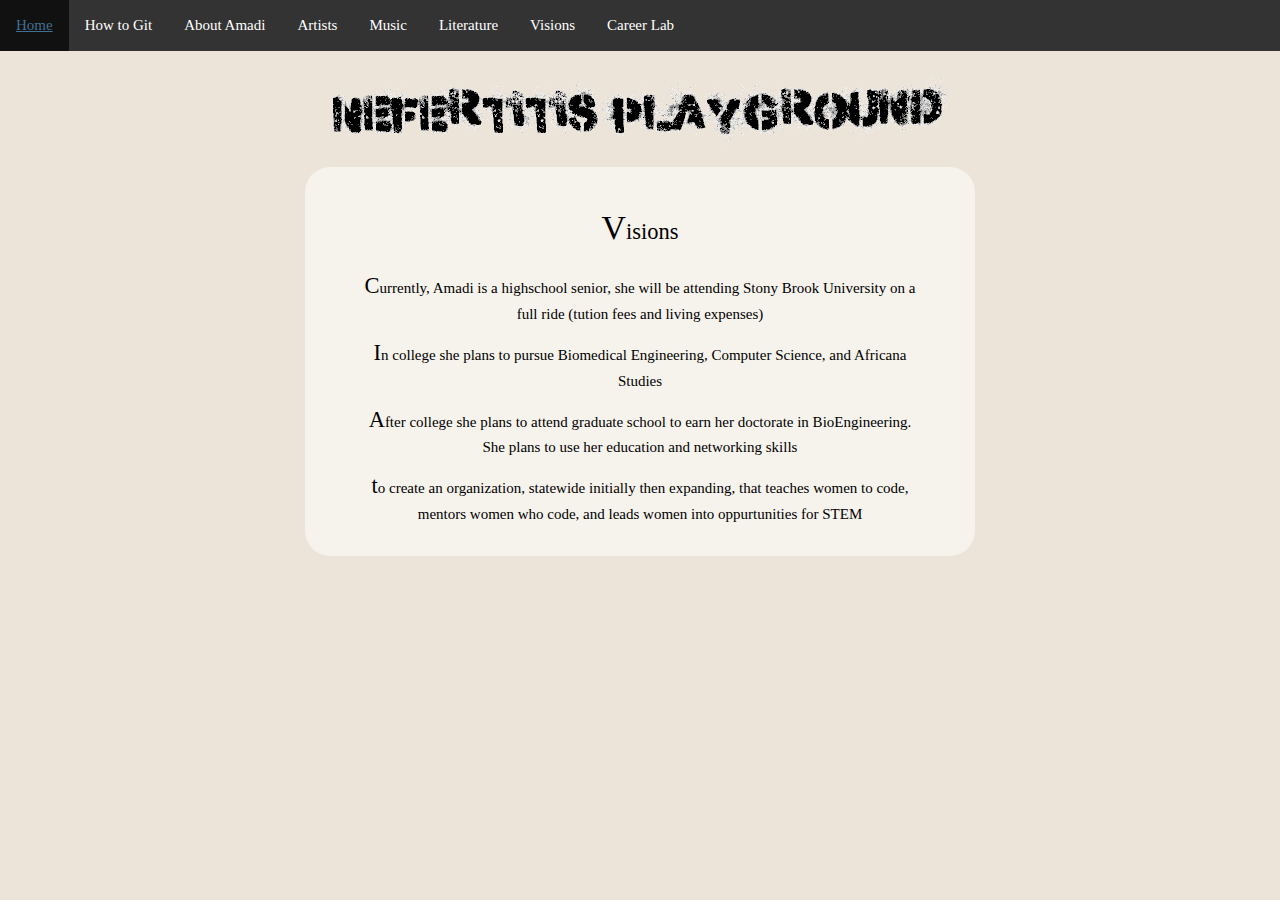
<file: Visions.html>
<!DOCTYPE html>
<html>
  <head>
    <meta charset='utf-8'>
    <meta http-equiv="X-UA-Compatible" content="chrome=1">
    <meta name="viewport" content="width=640">

    <link rel="stylesheet" href="stylesheets/core.css" media="screen">
    <link rel="stylesheet" href="stylesheets/mobile.css" media="handheld, only screen and (max-device-width:640px)">
    <link rel="stylesheet" href="stylesheets/github-light.css">

    <script type="text/javascript" src="javascripts/modernizr.js"></script>
    <script type="text/javascript" src="https://ajax.googleapis.com/ajax/libs/jquery/1.7.1/jquery.min.js"></script>
    <script type="text/javascript" src="javascripts/headsmart.min.js"></script>
    <script type="text/javascript">
      $(document).ready(function () {
        $('#main_content').headsmart()
      })
    </script>
    <title>Nefertiti's Playground by Amadi1</title>
  </head>

  <!--<body style="background-image:url('turquoise-03.jpg');">-->
  <body>
    <ul>
  <li><a href="index.html">Home</a></li>
  <li><a href="howtogit.html">How to Git</a></li>
  <li><a href="about.html">About Amadi</a></li>
  <li><a href="Artist.html">Artists</a></li>
  <li><a href="Music.html">Music</a></li>
  <li><a href="Literature.html">Literature</a></li>
  <li><a href="Visions.html">Visions</a></li>
 <li><a href="careerlab.html">Career Lab</a></li>
  
</ul>
<div class="shell">

       <div class="imageHeader">
		<img src= "images/banner.gif"/>
	   </div>

    




      <section id="main_content">
	  <p style="font-size:1.5em">Visions</p>
         <p> Currently, Amadi is a highschool senior, she will be attending Stony Brook University on a full ride (tution fees and living expenses)</p>
      <p> In college she plans to pursue Biomedical Engineering, Computer Science, and Africana Studies</p>
      <p>After college she plans to attend graduate school to earn her doctorate in BioEngineering. She plans to use her education and networking skills</p>
      <p>to create an organization, statewide initially then expanding, that teaches women to code, mentors women who code, and leads women into oppurtunities for STEM</p>
      </section>
    </div>

    
  </body>
</html>
</file>
<file: stylesheets/core.css>
@import url("screen.css");
@import url("non-screen.css") handheld;
</file>
<file: stylesheets/mobile.css>
/* Generated by Font Squirrel (http://www.fontsquirrel.com) on February 9, 2012 */


@font-face {
  font-family: 'Open Sans';
  src: url('../fonts/opensans-regular-webfont.eot');
  src: url('../fonts/opensans-regular-webfont.eot?#iefix') format('embedded-opentype'),
       url('../fonts/opensans-regular-webfont.woff') format('woff'),
       url('../fonts/opensans-regular-webfont.ttf') format('truetype'),
       url('../fonts/opensans-regular-webfont.svg#OpenSansRegular') format('svg');
  font-weight: normal;
  font-style: normal;
}

@font-face {
  font-family: 'Open Sans';
  src: url('../fonts/opensans-italic-webfont.eot');
  src: url('../fonts/opensans-italic-webfont.eot?#iefix') format('embedded-opentype'),
       url('../fonts/opensans-italic-webfont.woff') format('woff'),
       url('../fonts/opensans-italic-webfont.ttf') format('truetype'),
       url('../fonts/opensans-italic-webfont.svg#OpenSansItalic') format('svg');
  font-weight: normal;
  font-style: italic;
}

@font-face {
  font-family: 'Open Sans';
  src: url('../fonts/opensans-bold-webfont.eot');
  src: url('../fonts/opensans-bold-webfont.eot?#iefix') format('embedded-opentype'),
       url('../fonts/opensans-bold-webfont.woff') format('woff'),
       url('../fonts/opensans-bold-webfont.ttf') format('truetype'),
       url('../fonts/opensans-bold-webfont.svg#OpenSansBold') format('svg');
  font-weight: bold;
  font-style: normal;
}

@font-face {
  font-family: 'Open Sans';
  src: url('../fonts/opensans-bolditalic-webfont.eot');
  src: url('../fonts/opensans-bolditalic-webfont.eot?#iefix') format('embedded-opentype'),
       url('../fonts/opensans-bolditalic-webfont.woff') format('woff'),
       url('../fonts/opensans-bolditalic-webfont.ttf') format('truetype'),
       url('../fonts/opensans-bolditalic-webfont.svg#OpenSansBoldItalic') format('svg');
  font-weight: bold;
  font-style: italic;
}

@font-face {
  font-family: 'Open Sans';
  src: url('../fonts/opensans-extrabold-webfont.eot');
  src: url('../fonts/opensans-extrabold-webfont.eot?#iefix') format('embedded-opentype'),
       url('../fonts/opensans-extrabold-webfont.woff') format('woff'),
       url('../fonts/opensans-extrabold-webfont.ttf') format('truetype'),
       url('../fonts/opensans-extrabold-webfont.svg#OpenSansExtrabold') format('svg');
  font-weight: bolder;
  font-style: normal;
}


/* http://meyerweb.com/eric/tools/css/reset/ 
   v2.0 | 20110126
   License: none (public domain)
*/

html, body, div, span, applet, object, iframe,
h1, h2, h3, h4, h5, h6, p, blockquote, pre,
a, abbr, acronym, address, big, cite, code,
del, dfn, em, img, ins, kbd, q, s, samp,
small, strike, strong, sub, sup, tt, var,
b, u, i, center,
dl, dt, dd, ol, ul, li,
fieldset, form, label, legend,
table, caption, tbody, tfoot, thead, tr, th, td,
article, aside, canvas, details, embed, 
figure, figcaption, footer, header, hgroup, 
menu, nav, output, ruby, section, summary,
time, mark, audio, video {
  margin: 0;
  padding: 0;
  border: 0;
  font-size: 100%;
  font: inherit;
  vertical-align: baseline;
}
/* HTML5 display-role reset for older browsers */
article, aside, details, figcaption, figure, 
footer, header, hgroup, menu, nav, section {
  display: block;
}
body {
  line-height: 1;
}
ol, ul {
  list-style: none;
}
blockquote, q {
  quotes: none;
}
blockquote:before, blockquote:after,
q:before, q:after {
  content: '';
  content: none;
}
table {
  border-collapse: collapse;
  border-spacing: 0;
}

header, footer, section {
  display: block;
  position: relative;
}

/* STYLES */

div.shell {
  display: block;
  width: 100%;
  margin: 0 auto;
}

a#forkme_banner {
  display: none;
}

/* header */

header {
  position: relative;
  z-index: 2;
  margin: 0;
  top: 51px;
}

header span.ribbon-inner {
  position: relative;
  display: block;
  background-color: #cd596b;
  border: 8px solid #7c334f;
  padding: 6px;
  z-index: 1;
}

header span.left-tail, header span.right-tail {
  position: relative;
  display: block;
  width: 19px;
  height: 10px;
  background: transparent url(../images/ribbon-tail-sprite-2x.png) 0 0 no-repeat;
  position: absolute;
  bottom: -10px;
  z-index: 0;
}

header span.left-tail {
  background-position: 0 0;
  left: 0;
}

header span.right-tail {
  background-position: -19px 0;
  right: 0;
}

header h1 {
  background-color: #7c334f;
  font-size: 2em;
  font-weight: bolder;
  font-style: normal;
  text-transform: uppercase;
  color: #ece4d8;
  text-align: center;
  line-height:1;  
  padding: 14px 20px 0;
}

header h2 {
  background-color: #7c334f;
  font: bold italic .85em/1.5 Georgia, Times, “Times New Roman”, serif;
  color: #e69b95;
  padding-bottom: 14px;
  margin-top: -3px;
  text-align: center;
}

section#downloads {
  position: relative;
  display: block;
  height: 171px;
  padding-bottom: 150px;
  margin: 51px auto -250px;
  z-index: 1;
  background: transparent url(../images/shield.png) center 0 no-repeat;
}

section#downloads a {
  display: none;
}

span.banner-fix {
  background: transparent url(../images/shield-fallback.png) center top no-repeat;
  display: block;
  height: 31px;
  position: absolute;
  top: 20px;

}

section#main_content {
  z-index: 2;
  /*padding: 20px 40px 0;*/
  min-height:185px;
  width:100%;
  border-radius: 0px;
}

/* footer */

footer {
  background: none;
  padding-top: 104px;
  margin: -94px auto 40px;
  text-align: center;
  width: 100%;
}

footer span.ribbon-outer {
  display: block;
  position: relative;
  border-bottom: 2px solid #bdb6ad;
}

footer span.ribbon-inner {
  position: relative;
  display: block;
  background-color: #cd596b;
  border: 8px solid #7c334f;
  padding: 6px;
  z-index: 1;
}

footer p {
  font-family: 'Open Sans', sans-serif;
  font-weight: bold;
  font-size: .6em;
  color: #8b786f;
}

footer a {
  color: #cd596b;
}

footer span.ribbon-inner p {
  background-color: #7c334f;
  margin: 0;
  color: #e69b95;
  font: bold italic 22px/1 Georgia, Times, “Times New Roman”, serif;
  height: auto;
  line-height: 1.1;
  padding: 20px 0px 10px;
}

footer span.ribbon-inner a {
  display: block;
  position: relative;
  bottom: 0;
  color: #7eb0d2;
  font-family: 'Open Sans', sans-serif;
  text-transform: uppercase;
  font-style: normal;
  font-weight: bolder;
  font-size: 38px;
  padding-bottom: 10px;
}

footer span.ribbon-inner a:hover {
  color: #7eb0d2;
}

footer span.left-tail, footer span.right-tail {
  position: relative;
  display: block;
  width: 23px;
  height: 126px;
  background: transparent url(../images/small-ribbon-tail-sprite-2x.png) 0 0 no-repeat;
  position: absolute;
  top: -126px;
  z-index: 0;
}

footer span.left-tail {
  background-position: 0 0;
  left: 0;
}

footer span.right-tail {
  background-position: -23px 0;
  right: 0;
}

footer span.octocat {
  background: transparent url(../images/octocat-2x.png) 0 0 no-repeat;
  display: block;
  width: 60px;
  height: 60px;
  margin: 20px auto 0;}

/* content */

body {
  background: #ece4d8;
  font: normal normal 30px/1.5 Georgia, Palatino,” Palatino Linotype”, Times, “Times New Roman”, serif;
  color: #544943;
  -webkit-font-smoothing: antialiased;
}

a, a:hover {
  color: #417090;
}

a {
  text-decoration: none;
}

a:hover {
  text-decoration: underline;
}

h1,h2,h3,h4,h5,h6 {
  font-family: 'Open Sans', sans-serif;
  font-weight: bold;
}

p {
  margin: .7em 0 0;
    width: 100%;
}

strong {
  font-weight: bold;
}

em {
  font-style: italic;
}

ol {
  margin: .7em 0;
  list-style-type: decimal;
  padding-left: 1.35em;
}

ul {
  margin: .7em 0;
  padding-left: 1.35em;
}

ul li {
  padding-left: 20px;
  background: transparent url(../images/chevron-2x.png) left 15px no-repeat;
}

blockquote {
  font-family: 'Open Sans', sans-serif;
  margin: 20px 0;
  color: #8b786f;
  padding-left: 1.35em;
  background: transparent url('../images/blockquote-gfx-2x.png') 0 8px no-repeat;
}

img {
}

hr {
  border: none;
  outline: none;
  height: 42px;
  background: transparent url('../images/hr-2x.jpg') center center repeat-x;
  margin: 0 0 20px;
}

code {
  background: #fff6e9;
  font: normal normal .9em/1.7 "Lucida Sans Typewriter", "Lucida Console", Monaco, "Bitstream Vera Sans Mono", monospace;
  padding: 0 5px 1px;
}

pre {
  margin: 10px 0 20px;
  padding: .7em;
  background: #fff6e9;
  border-bottom: 4px solid #bdb6ad;
  font: normal normal .9em/1.7 "Lucida Sans Typewriter", "Lucida Console", Monaco, "Bitstream Vera Sans Mono", monospace;
  overflow: auto;
}

table {
  background: #fff6e9;
  display: table;
  width: 100%;
  border-collapse: separate;
  border-bottom: 4px solid #bdb6ad;
  margin: 10px 0;
}

tr {
  display: table-row;
}

th {
  display: table-cell;
  padding: 2px 10px;
  border: solid #ece4d8;
  border-width: 0 4px 4px 0;
  color: #cd596b;
  font-family: 'Open Sans', sans-serif;
  font-weight: bold;
  font-size: .85em;
}

td {
  display: table-cell;
  padding: 0 .7em;
  border: solid #ece4d8;
  border-width: 0 4px 4px 0;
}

td:last-child, th:last-child {
  border-right: none;
}

tr:last-child td {
  border-bottom: none;
}

dl {
  margin: .7em 0 20px;
}

dt {
  font-family: 'Open Sans', sans-serif;
  font-weight: bold;
}

dd {
  padding-left: 1.35em;
}

dd p:first-child {
  margin-top: 0;
}

/* Content based headers */

#main_content > .header-level-1:first-child,
#main_content > .header-level-2:first-child,
#main_content > .header-level-3:first-child,
#main_content > .header-level-4:first-child,
#main_content > .header-level-5:first-child,
#main_content > .header-level-6:first-child {
  margin-top: 0;
}

.header-level-1 {
  font-size: 1.85em;
  border-bottom: .2em double #d3ccc1;
  color: #7c334f;
  text-align: center;
  font-style: italic;
  margin: 1.1em 0 .38em;
  line-height: 1.2;
  padding-bottom: 10px
}

.header-level-2 {
  font-size: 1.58em;
  color: #7c334f;
  margin: .95em 0 .5em;
  border-bottom: .1em solid #D3CCC1;
  line-height: 1.2;
  padding-bottom: 10px
}

.header-level-3 {
  margin: 20px 0 10px;
  font-size: 1.45em;
}

.header-level-4 {
  margin: .6em 0;
  font-size: 1.2em;
  color: #cd596b;
}

.header-level-5 {
  margin: .7em 0;
  font-size: 1em;
  color: #8b786f;
}

.header-level-6 {
  margin: .8em 0;
  font-size: .85em;
  font-style: italic;
}

.imageHeader {
	width:100%;
	text-align:center;
	padding-top:20px;
	padding-bottom:10px;
}
</file>
<file: stylesheets/github-light.css>
/*
   Copyright 2014 GitHub Inc.

   Licensed under the Apache License, Version 2.0 (the "License");
   you may not use this file except in compliance with the License.
   You may obtain a copy of the License at

       http://www.apache.org/licenses/LICENSE-2.0

   Unless required by applicable law or agreed to in writing, software
   distributed under the License is distributed on an "AS IS" BASIS,
   WITHOUT WARRANTIES OR CONDITIONS OF ANY KIND, either express or implied.
   See the License for the specific language governing permissions and
   limitations under the License.

*/

.pl-c /* comment */ {
  color: #969896;
}

.pl-c1      /* constant, markup.raw, meta.diff.header, meta.module-reference, meta.property-name, support, support.constant, support.variable, variable.other.constant */,
.pl-s .pl-v /* string variable */ {
  color: #0086b3;
}

.pl-e  /* entity */,
.pl-en /* entity.name */ {
  color: #795da3;
}

.pl-s .pl-s1 /* string source */,
.pl-smi      /* storage.modifier.import, storage.modifier.package, storage.type.java, variable.other, variable.parameter.function */ {
  color: #333;
}

.pl-ent /* entity.name.tag */ {
  color: #63a35c;
}

.pl-k /* keyword, storage, storage.type */ {
  color: #a71d5d;
}

.pl-pds              /* punctuation.definition.string, string.regexp.character-class */,
.pl-s                /* string */,
.pl-s .pl-pse .pl-s1 /* string punctuation.section.embedded source */,
.pl-sr               /* string.regexp */,
.pl-sr .pl-cce       /* string.regexp constant.character.escape */,
.pl-sr .pl-sra       /* string.regexp string.regexp.arbitrary-repitition */,
.pl-sr .pl-sre       /* string.regexp source.ruby.embedded */ {
  color: #183691;
}

.pl-v /* variable */ {
  color: #ed6a43;
}

.pl-id /* invalid.deprecated */ {
  color: #b52a1d;
}

.pl-ii /* invalid.illegal */ {
  background-color: #b52a1d;
  color: #f8f8f8;
}

.pl-sr .pl-cce /* string.regexp constant.character.escape */ {
  color: #63a35c;
  font-weight: bold;
}

.pl-ml /* markup.list */ {
  color: #693a17;
}

.pl-mh        /* markup.heading */,
.pl-mh .pl-en /* markup.heading entity.name */,
.pl-ms        /* meta.separator */ {
  color: #1d3e81;
  font-weight: bold;
}

.pl-mq /* markup.quote */ {
  color: #008080;
}

.pl-mi /* markup.italic */ {
  color: #333;
  font-style: italic;
}

.pl-mb /* markup.bold */ {
  color: #333;
  font-weight: bold;
}

.pl-md /* markup.deleted, meta.diff.header.from-file */ {
  background-color: #ffecec;
  color: #bd2c00;
}

.pl-mi1 /* markup.inserted, meta.diff.header.to-file */ {
  background-color: #eaffea;
  color: #55a532;
}

.pl-mdr /* meta.diff.range */ {
  color: #795da3;
  font-weight: bold;
}

.pl-mo /* meta.output */ {
  color: #1d3e81;
}
</file>
